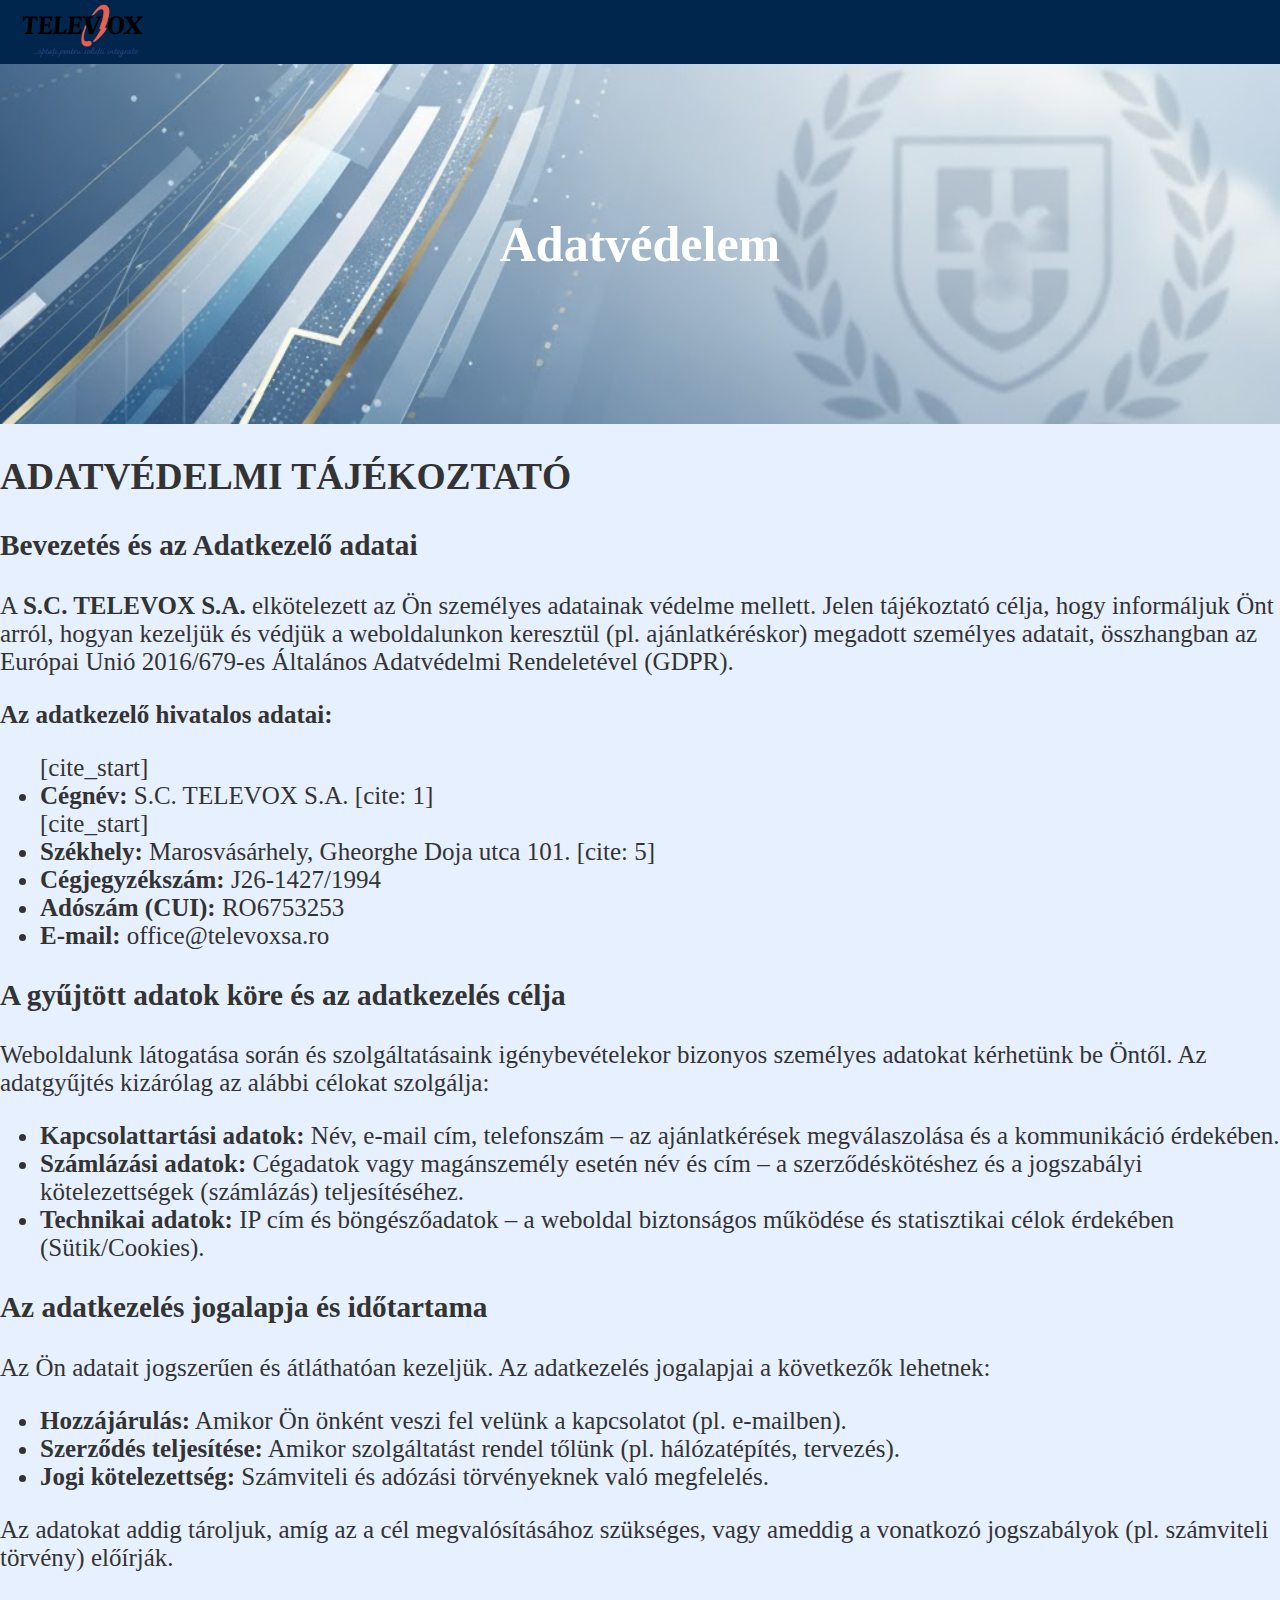
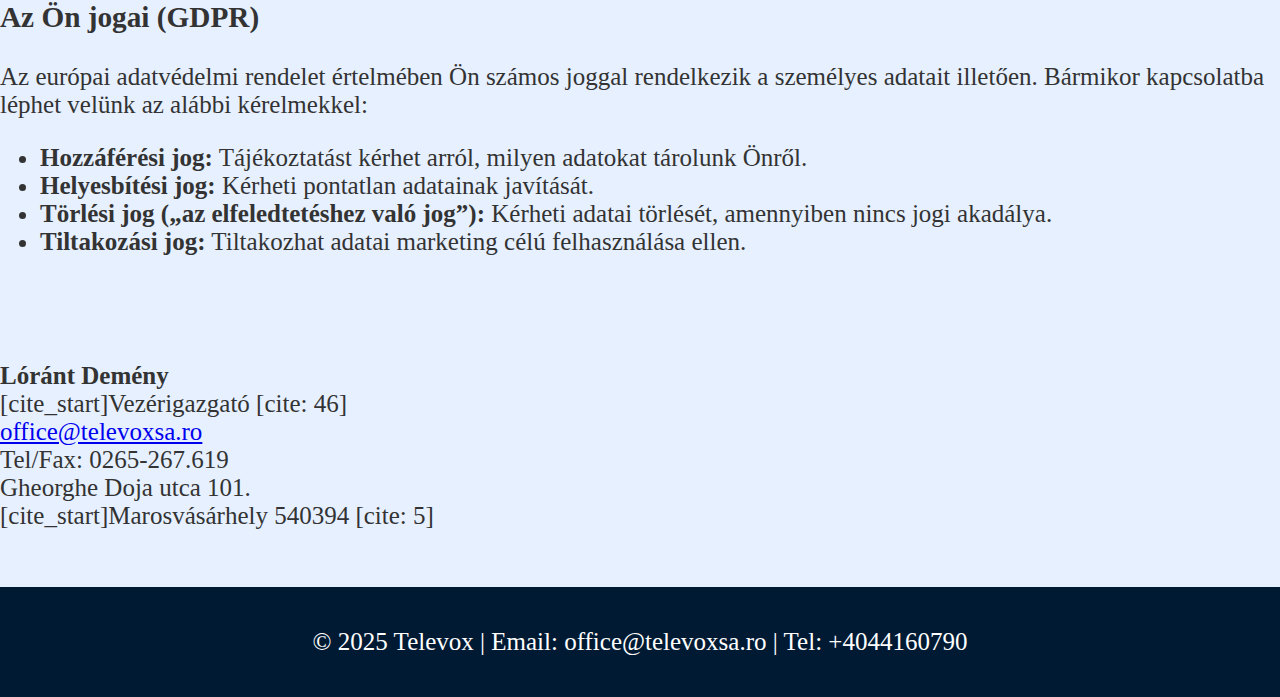
<file: Adatvedelem.html>
<!DOCTYPE html>
<html lang="hu">
<head>
  <meta charset="UTF-8">
  <meta name="viewport" content="width=device-width, initial-scale=1.0">
  <title>Televox - Adatvédelem</title>
  <link rel="stylesheet" href="stylepd.css">
</head>
<body>
 <header>
    <a href="TeleVoxM.html" title="Kezdőlap">
        <img src="logo2.png" alt="Televox logo" class="logo">
    </a>
 </header>

 <section class="hero" aria-label="Hero">
    <div class="hero-content">
      <h1>Adatvédelem</h1>
    </div>
 </section>

 <section class="politica">
  <div class="politica-container">
  <div class="politica-text">
  <h2>ADATVÉDELMI TÁJÉKOZTATÓ</h2> <h3>Bevezetés és az Adatkezelő adatai</h3>
  <p>
    A <strong>S.C. TELEVOX S.A.</strong> elkötelezett az Ön személyes adatainak védelme mellett.
    Jelen tájékoztató célja, hogy informáljuk Önt arról, hogyan kezeljük és védjük a weboldalunkon
    keresztül (pl. ajánlatkéréskor) megadott személyes adatait, összhangban az Európai Unió
    2016/679-es Általános Adatvédelmi Rendeletével (GDPR).
  </p>

  <p><strong>Az adatkezelő hivatalos adatai:</strong></p>

  <ul>
    [cite_start]<li><strong>Cégnév:</strong> S.C. TELEVOX S.A. [cite: 1]</li>
    [cite_start]<li><strong>Székhely:</strong> Marosvásárhely, Gheorghe Doja utca 101. [cite: 5]</li>
    <li><strong>Cégjegyzékszám:</strong> J26-1427/1994</li>
    <li><strong>Adószám (CUI):</strong> RO6753253</li>
    <li><strong>E-mail:</strong> office@televoxsa.ro</li>
  </ul>

  <h3>A gyűjtött adatok köre és az adatkezelés célja</h3>

  <p>
    Weboldalunk látogatása során és szolgáltatásaink igénybevételekor bizonyos személyes
    adatokat kérhetünk be Öntől. Az adatgyűjtés kizárólag az alábbi célokat szolgálja:
  </p>

  <ul>
    <li><strong>Kapcsolattartási adatok:</strong> Név, e-mail cím, telefonszám – az ajánlatkérések megválaszolása és a kommunikáció érdekében.</li>
    <li><strong>Számlázási adatok:</strong> Cégadatok vagy magánszemély esetén név és cím – a szerződéskötéshez és a jogszabályi kötelezettségek (számlázás) teljesítéséhez.</li>
    <li><strong>Technikai adatok:</strong> IP cím és böngészőadatok – a weboldal biztonságos működése és statisztikai célok érdekében (Sütik/Cookies).</li>
  </ul>

  <h3>Az adatkezelés jogalapja és időtartama</h3>

  <p>
    Az Ön adatait jogszerűen és átláthatóan kezeljük. Az adatkezelés jogalapjai a következők lehetnek:
  </p>

  <ul>
    <li><strong>Hozzájárulás:</strong> Amikor Ön önként veszi fel velünk a kapcsolatot (pl. e-mailben).</li>
    <li><strong>Szerződés teljesítése:</strong> Amikor szolgáltatást rendel tőlünk (pl. hálózatépítés, tervezés).</li>
    <li><strong>Jogi kötelezettség:</strong> Számviteli és adózási törvényeknek való megfelelés.</li>
  </ul>

  <p>
    Az adatokat addig tároljuk, amíg az a cél megvalósításához szükséges, vagy ameddig a
    vonatkozó jogszabályok (pl. számviteli törvény) előírják.
  </p>

  <h3>Az Ön jogai (GDPR)</h3>

  <p>
    Az európai adatvédelmi rendelet értelmében Ön számos joggal rendelkezik a személyes adatait illetően.
    Bármikor kapcsolatba léphet velünk az alábbi kérelmekkel:
  </p>

  <ul>
    <li><strong>Hozzáférési jog:</strong> Tájékoztatást kérhet arról, milyen adatokat tárolunk Önről.</li>
    <li><strong>Helyesbítési jog:</strong> Kérheti pontatlan adatainak javítását.</li>
    <li><strong>Törlési jog („az elfeledtetéshez való jog”):</strong> Kérheti adatai törlését, amennyiben nincs jogi akadálya.</li>
    <li><strong>Tiltakozási jog:</strong> Tiltakozhat adatai marketing célú felhasználása ellen.</li>
  </ul>

  <br><br>

  <p><strong>Lóránt Demény</strong><br>
    [cite_start]Vezérigazgató [cite: 46]<br>
    <a href="mailto:lorantd@televoxsa.ro">office@televoxsa.ro</a><br>
    Tel/Fax: 0265-267.619<br>
    Gheorghe Doja utca 101.<br>
    [cite_start]Marosvásárhely 540394 [cite: 5]
  </p>
    </div>
  

    </div>
</section>

  <footer>
    <p>© 2025 Televox | Email: office@televoxsa.ro | Tel: +4044160790</p>
  </footer>
</body>
</html>
</file>
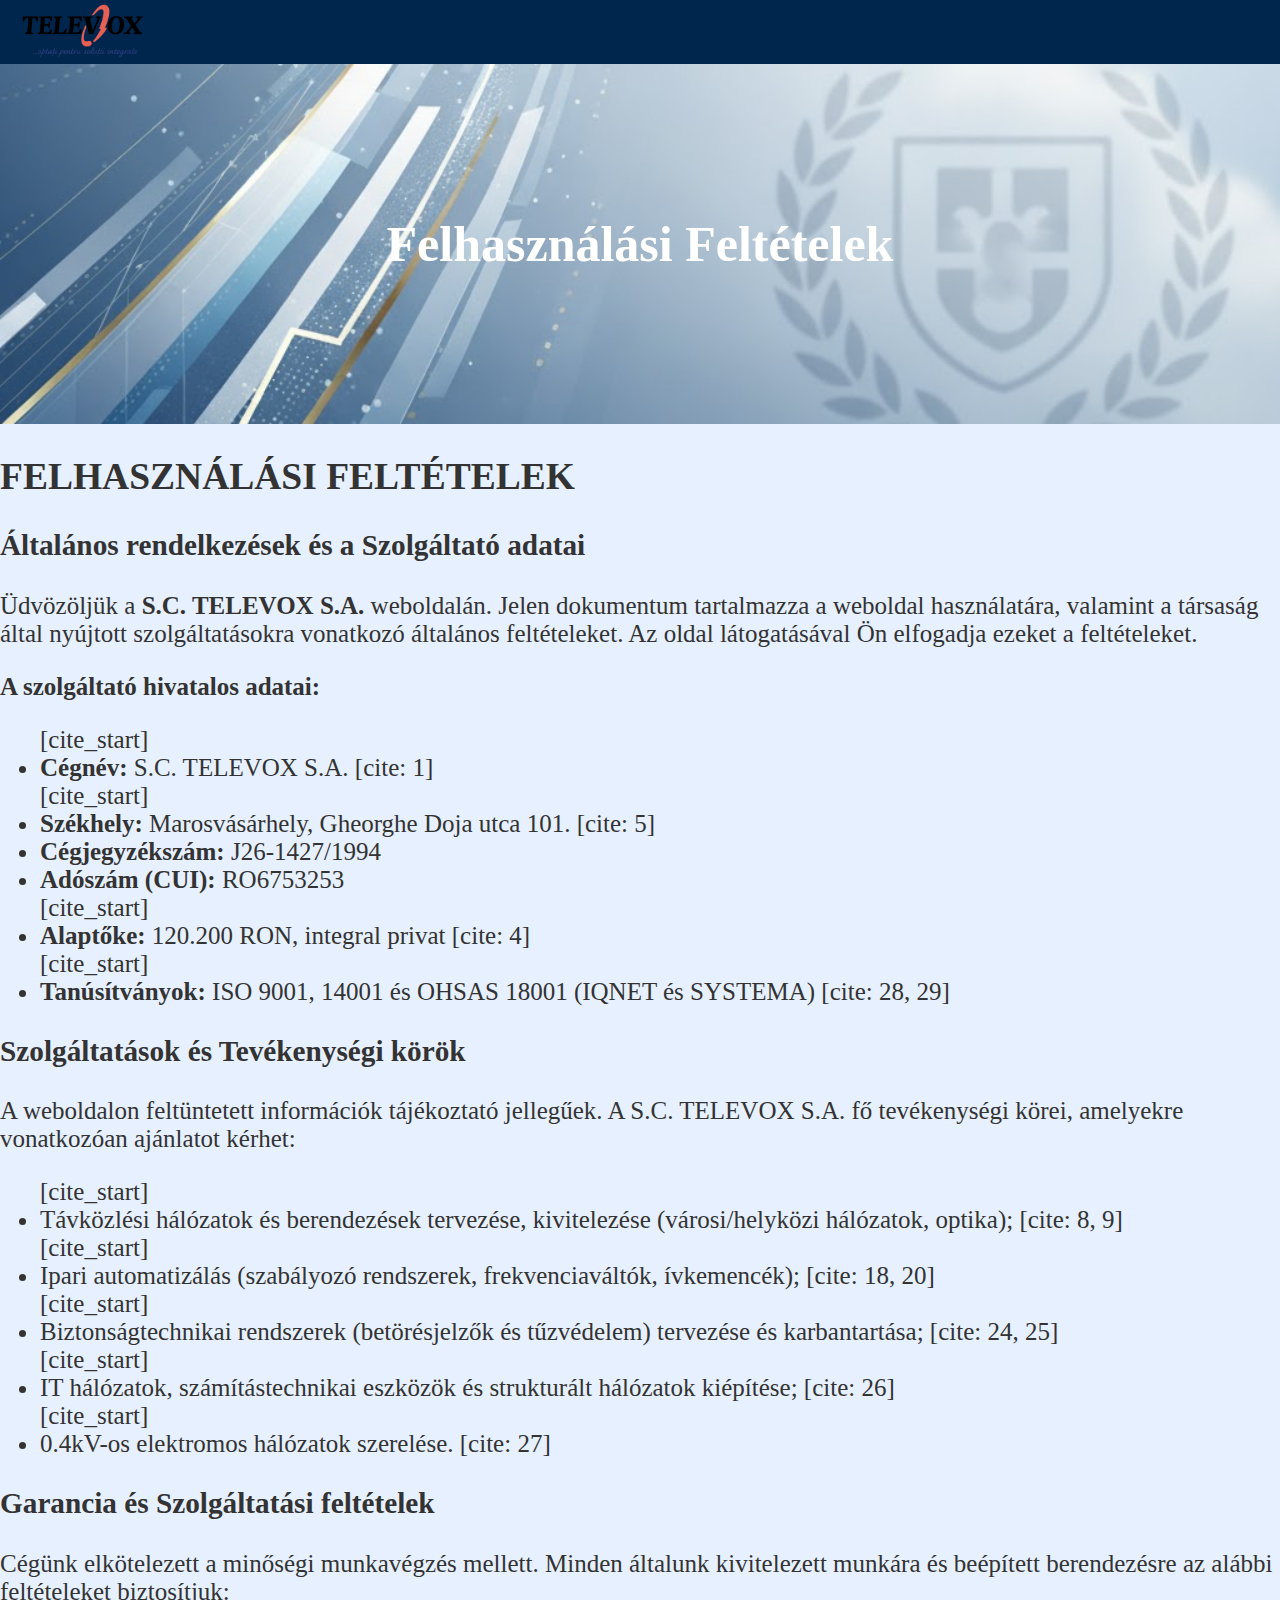
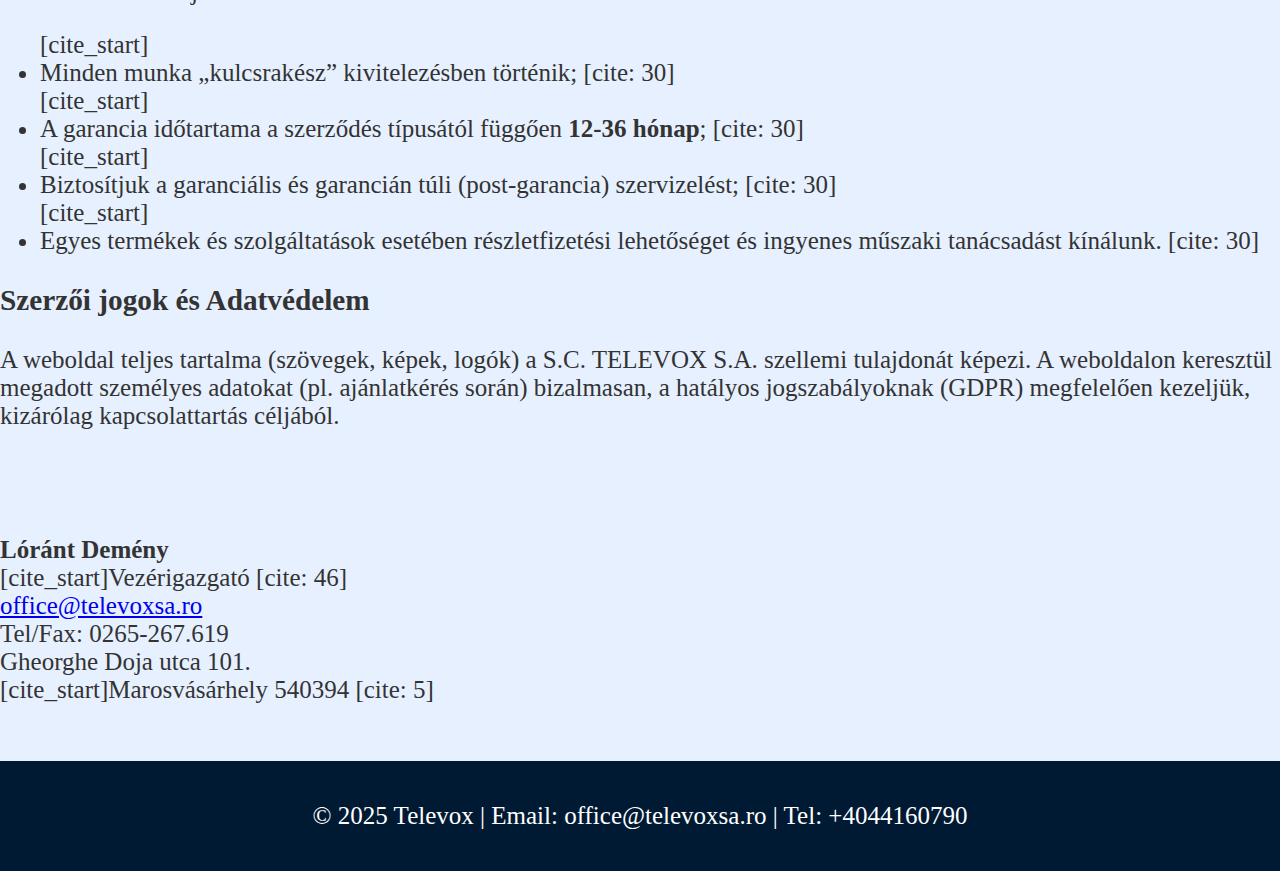
<file: Felhasznalasifeltetelek.html>
<!DOCTYPE html>
<html lang="hu">
<head>
  <meta charset="UTF-8">
  <meta name="viewport" content="width=device-width, initial-scale=1.0">
  <title>Televox</title>
  <link rel="stylesheet" href="stylepd.css">
</head>
<body>
 <header>
    <a href="TeleVoxM.html" title="Kezdőlap">
        <img src="logo2.png" alt="Televox logo" class="logo">
    </a>
 </header>

 <section class="hero" aria-label="Hero">
    <div class="hero-content">
      <h1>Felhasználási Feltételek</h1>
    </div>
 </section>

 <section class="politica">
  <div class="politica-container">
  <div class="politica-text">
  <h2>FELHASZNÁLÁSI FELTÉTELEK</h2> <h3>Általános rendelkezések és a Szolgáltató adatai</h3>
<p>
    Üdvözöljük a <strong>S.C. TELEVOX S.A.</strong> weboldalán. Jelen dokumentum tartalmazza
    a weboldal használatára, valamint a társaság által nyújtott szolgáltatásokra vonatkozó
    általános feltételeket. Az oldal látogatásával Ön elfogadja ezeket a feltételeket.
  </p>

  <p><strong>A szolgáltató hivatalos adatai:</strong></p>

  <ul>
    [cite_start]<li><strong>Cégnév:</strong> S.C. TELEVOX S.A. [cite: 1]</li>
    [cite_start]<li><strong>Székhely:</strong> Marosvásárhely, Gheorghe Doja utca 101. [cite: 5]</li>
    <li><strong>Cégjegyzékszám:</strong> J26-1427/1994</li>
    <li><strong>Adószám (CUI):</strong> RO6753253</li>
    [cite_start]<li><strong>Alaptőke:</strong> 120.200 RON, integral privat [cite: 4]</li>
    [cite_start]<li><strong>Tanúsítványok:</strong> ISO 9001, 14001 és OHSAS 18001 (IQNET és SYSTEMA) [cite: 28, 29]</li>
  </ul>

  <h3>Szolgáltatások és Tevékenységi körök</h3>

  <p>
    A weboldalon feltüntetett információk tájékoztató jellegűek. A S.C. TELEVOX S.A.
    fő tevékenységi körei, amelyekre vonatkozóan ajánlatot kérhet:
  </p>

  <ul>
    [cite_start]<li>Távközlési hálózatok és berendezések tervezése, kivitelezése (városi/helyközi hálózatok, optika); [cite: 8, 9]</li>
    [cite_start]<li>Ipari automatizálás (szabályozó rendszerek, frekvenciaváltók, ívkemencék); [cite: 18, 20]</li>
    [cite_start]<li>Biztonságtechnikai rendszerek (betörésjelzők és tűzvédelem) tervezése és karbantartása; [cite: 24, 25]</li>
    [cite_start]<li>IT hálózatok, számítástechnikai eszközök és strukturált hálózatok kiépítése; [cite: 26]</li>
    [cite_start]<li>0.4kV-os elektromos hálózatok szerelése. [cite: 27]</li>
  </ul>

  <h3>Garancia és Szolgáltatási feltételek</h3>

  <p>
    Cégünk elkötelezett a minőségi munkavégzés mellett. Minden általunk kivitelezett munkára
    és beépített berendezésre az alábbi feltételeket biztosítjuk:
  </p>

  <ul>
    [cite_start]<li>Minden munka „kulcsrakész” kivitelezésben történik; [cite: 30]</li>
    [cite_start]<li>A garancia időtartama a szerződés típusától függően <strong>12-36 hónap</strong>; [cite: 30]</li>
    [cite_start]<li>Biztosítjuk a garanciális és garancián túli (post-garancia) szervizelést; [cite: 30]</li>
    [cite_start]<li>Egyes termékek és szolgáltatások esetében részletfizetési lehetőséget és ingyenes műszaki tanácsadást kínálunk. [cite: 30]</li>
  </ul>

  <h3>Szerzői jogok és Adatvédelem</h3>

  <p>
    A weboldal teljes tartalma (szövegek, képek, logók) a S.C. TELEVOX S.A. szellemi tulajdonát képezi.
    A weboldalon keresztül megadott személyes adatokat (pl. ajánlatkérés során) bizalmasan,
    a hatályos jogszabályoknak (GDPR) megfelelően kezeljük, kizárólag kapcsolattartás céljából.
  </p>

  <br><br>

  <p><strong>Lóránt Demény</strong><br>
    [cite_start]Vezérigazgató [cite: 46]<br>
    <a href="mailto:lorantd@televoxsa.ro">office@televoxsa.ro</a><br>
    Tel/Fax: 0265-267.619<br>
    Gheorghe Doja utca 101.<br>
    [cite_start]Marosvásárhely 540394 [cite: 5]
  </p>
    </div>
  

    </div>
</section>

  <footer>
    <p>© 2025 Televox | Email: office@televoxsa.ro | Tel: +4044160790</p>
  </footer>
</body>
</html>
</file>
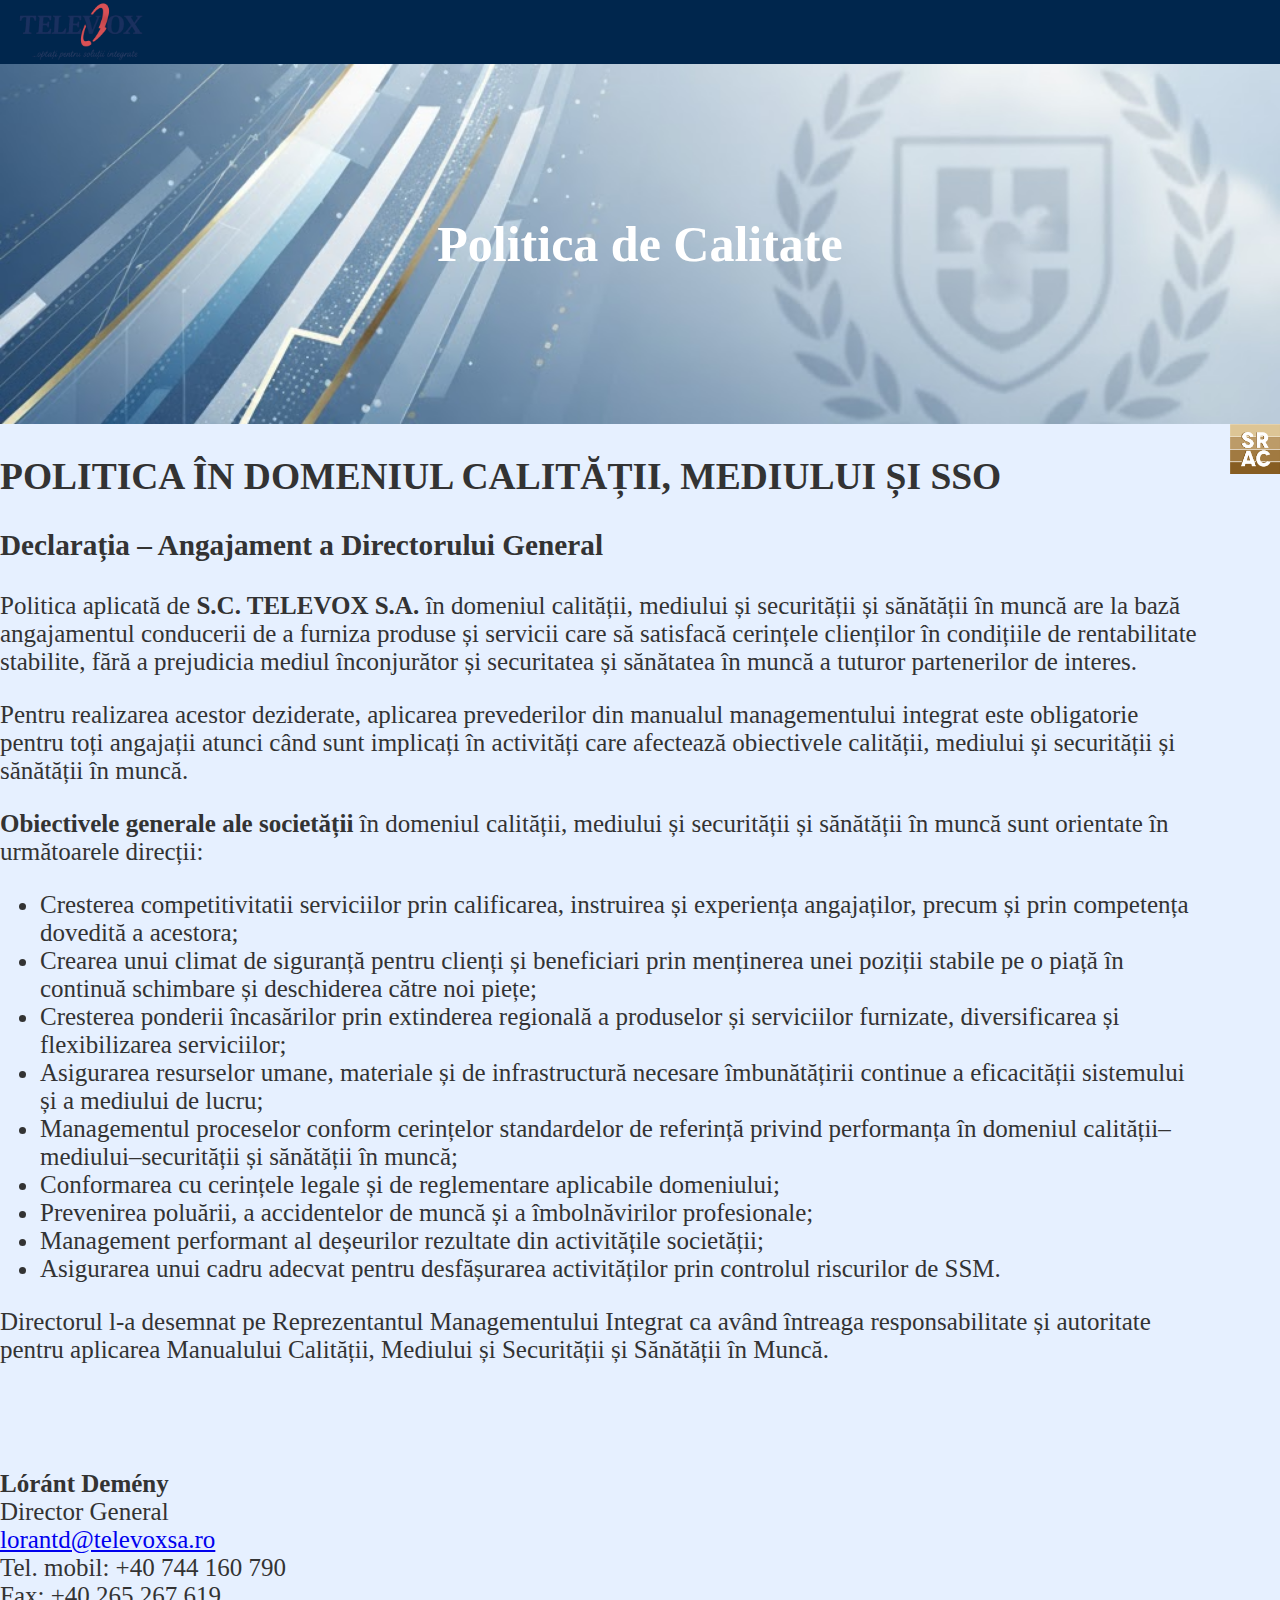
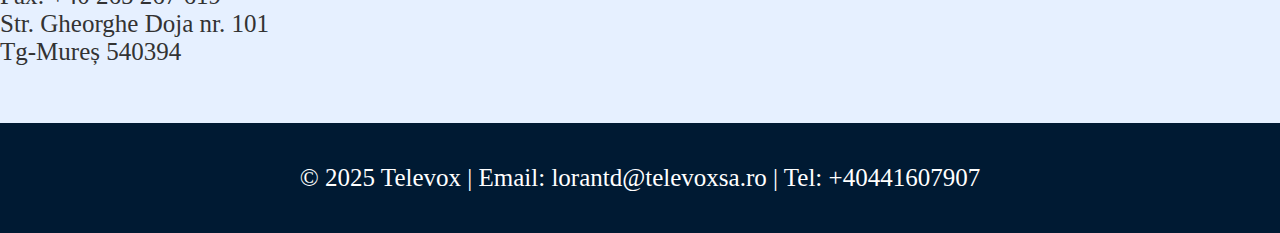
<file: PD.html>
<!DOCTYPE html>
<html lang="en">
<head>
  <meta charset="UTF-8">
  <meta name="viewport" content="width=device-width, initial-scale=1.0">
  <title>Televox</title>
    <link rel="stylesheet" href="stylepd.css">

</head>
<body>
 <header>
    <a href="index.html" title="Home">
    <img src="logo.png" alt="Televox logo" class="logo">
</a>
  </header>
  <section class="hero" aria-label="Hero">
    <div class="hero-content">
      <h1>Politica de Calitate</h1>
    </div>
  </section>
  <section class="politica">
  <div class="politica-container">
  <div class="politica-text">
    <h2>POLITICA ÎN DOMENIUL CALITĂȚII, MEDIULUI ȘI SSO</h2>
    <h3>Declarația – Angajament a Directorului General</h3>

    <p>
      Politica aplicată de <strong>S.C. TELEVOX S.A.</strong> în domeniul calității,
      mediului și securității și sănătății în muncă are la bază angajamentul conducerii 
      de a furniza produse și servicii care să satisfacă cerințele clienților în condițiile 
      de rentabilitate stabilite, fără a prejudicia mediul înconjurător și securitatea 
      și sănătatea în muncă a tuturor partenerilor de interes.
    </p>

    <p>
      Pentru realizarea acestor deziderate, aplicarea prevederilor din manualul 
      managementului integrat este obligatorie pentru toți angajații atunci când sunt implicați 
      în activități care afectează obiectivele calității, mediului și securității și sănătății 
      în muncă.
    </p>

    <p><strong>Obiectivele generale ale societății</strong> în domeniul calității, 
    mediului și securității și sănătății în muncă sunt orientate în următoarele direcții:</p>

    <ul>
      <li>Cresterea competitivitatii serviciilor prin calificarea, instruirea și experiența angajaților, precum și prin competența dovedită a acestora;</li>
      <li>Crearea unui climat de siguranță pentru clienți și beneficiari prin menținerea unei poziții stabile pe o piață în continuă schimbare și deschiderea către noi piețe;</li>
      <li>Cresterea ponderii încasărilor prin extinderea regională a produselor și serviciilor furnizate, diversificarea și flexibilizarea serviciilor;</li>
      <li>Asigurarea resurselor umane, materiale și de infrastructură necesare îmbunătățirii continue a eficacității sistemului și a mediului de lucru;</li>
      <li>Managementul proceselor conform cerințelor standardelor de referință privind performanța în domeniul calității–mediului–securității și sănătății în muncă;</li>
      <li>Conformarea cu cerințele legale și de reglementare aplicabile domeniului;</li>
      <li>Prevenirea poluării, a accidentelor de muncă și a îmbolnăvirilor profesionale;</li>
      <li>Management performant al deșeurilor rezultate din activitățile societății;</li>
      <li>Asigurarea unui cadru adecvat pentru desfășurarea activităților prin controlul riscurilor de SSM.</li>
    </ul>

    <p>
      Directorul l-a desemnat pe Reprezentantul Managementului Integrat ca având 
      întreaga responsabilitate și autoritate pentru aplicarea Manualului Calității, 
      Mediului și Securității și Sănătății în Muncă.
    </p>

    <br><br>

    <p><strong>Lóránt Demény</strong><br>
      Director General<br>
      <a href="mailto:lorantd@televoxsa.ro">lorantd@televoxsa.ro</a><br>
      Tel. mobil: +40 744 160 790<br>
      Fax: +40 265 267 619<br>
      Str. Gheorghe Doja nr. 101<br>
      Tg-Mureș 540394
    </p>
	</div>
  
  <div class="politica-img">
	<img style="width:50px; height:auto;" src="srac.png">
	</div>
	</div>
</section>
<footer>
    <p>© 2025 Televox | Email: lorantd@televoxsa.ro | Tel: +40441607907</p>
  </footer>

</body>
</html>
</file>
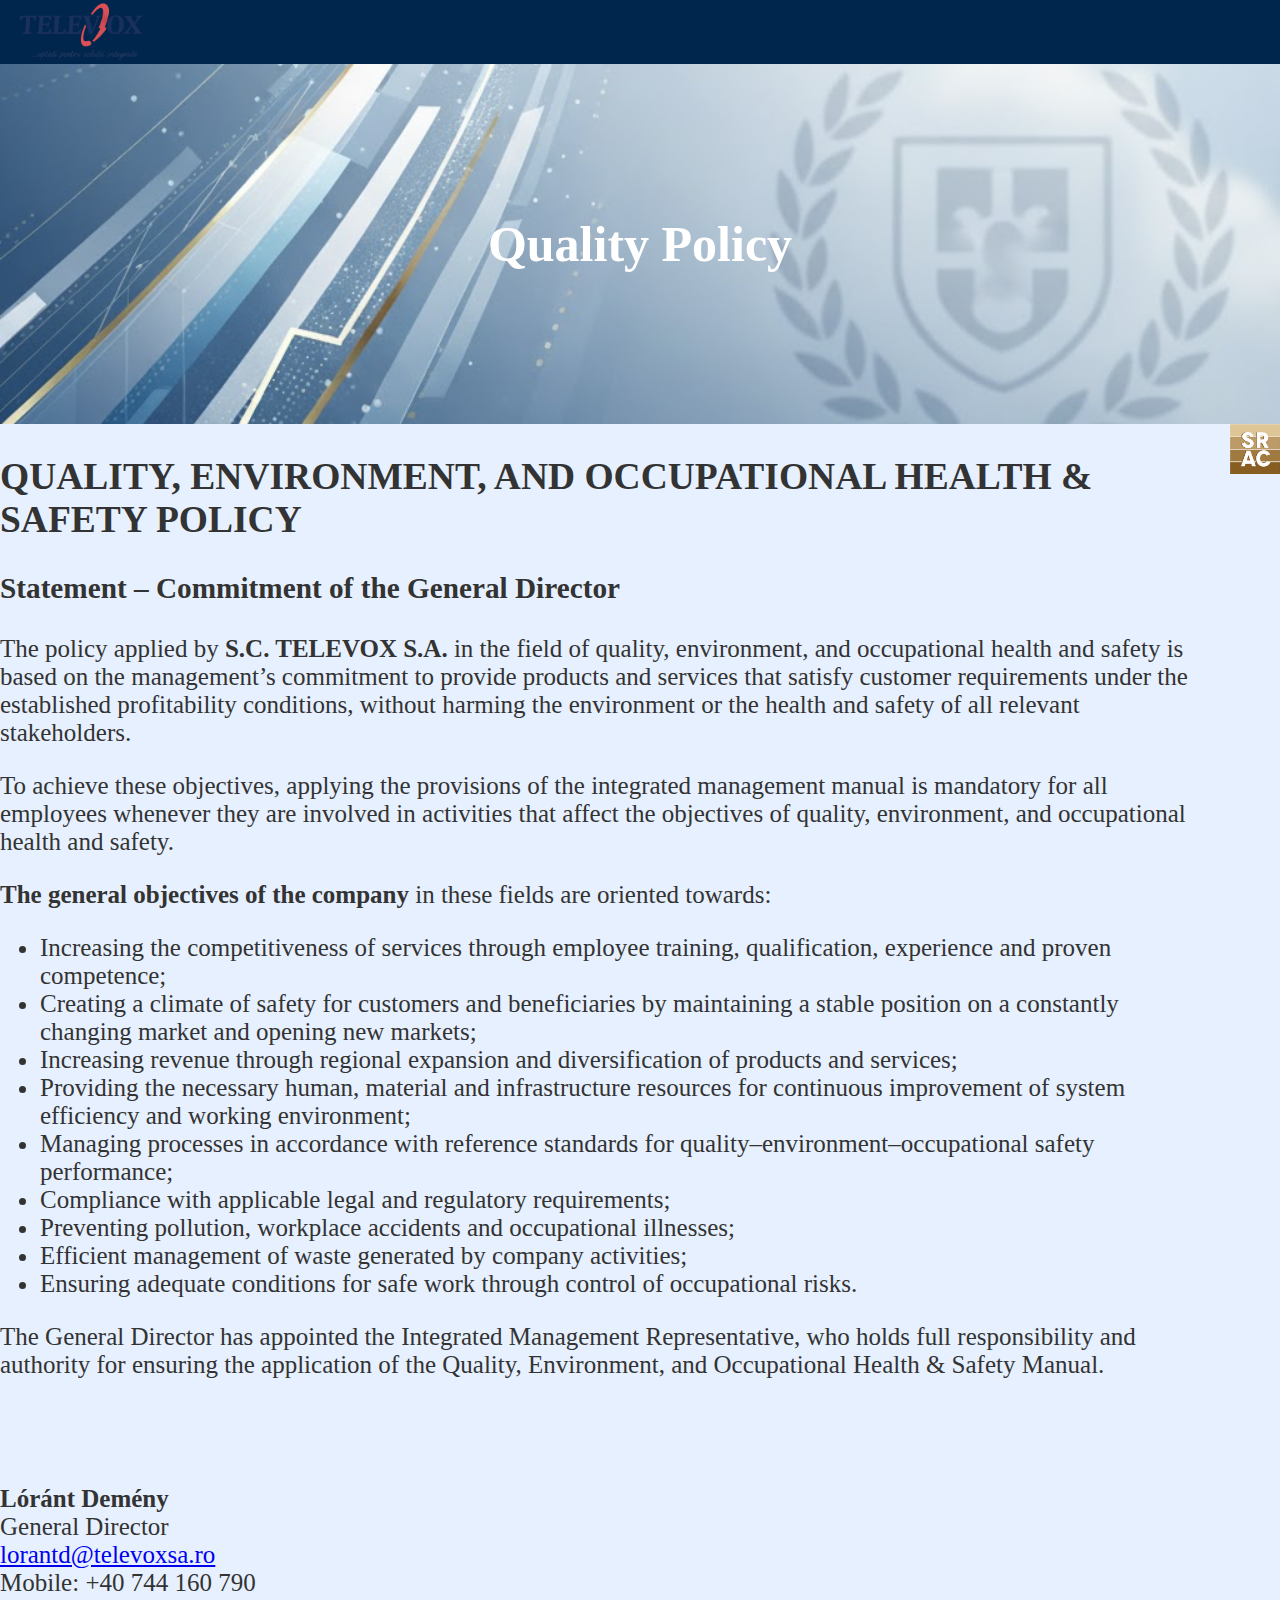
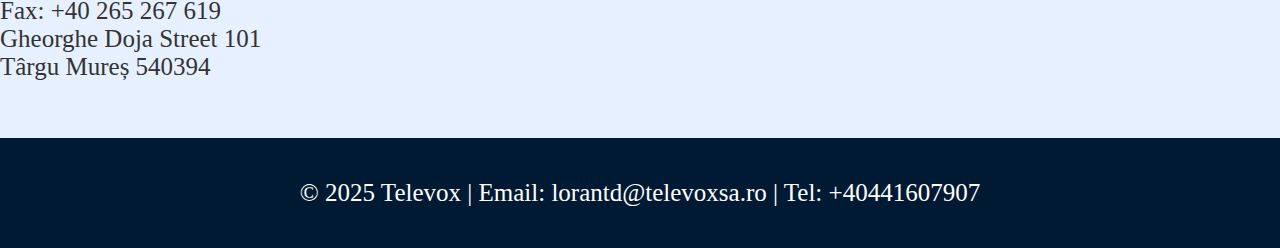
<file: PDE.html>
<!DOCTYPE html>
<html lang="en">
<head>
  <meta charset="UTF-8">
  <meta name="viewport" content="width=device-width, initial-scale=1.0">
  <title>Televox</title>
  <link rel="stylesheet" href="stylepd.css">
</head>
<body>
 <header>
    <a href="TeleVoxE.html" title="Home">
        <img src="logo.png" alt="Televox logo" class="logo">
    </a>
  </header>

  <section class="hero" aria-label="Hero">
    <div class="hero-content">
      <h1>Quality Policy</h1>
    </div>
  </section>

  <section class="politica">
  <div class="politica-container">
  <div class="politica-text">
      <h2>QUALITY, ENVIRONMENT, AND OCCUPATIONAL HEALTH & SAFETY POLICY</h2>
      <h3>Statement – Commitment of the General Director</h3>

      <p>
        The policy applied by <strong>S.C. TELEVOX S.A.</strong> in the field of quality,
        environment, and occupational health and safety is based on the management’s
        commitment to provide products and services that satisfy customer requirements
        under the established profitability conditions, without harming the environment
        or the health and safety of all relevant stakeholders.
      </p>

      <p>
        To achieve these objectives, applying the provisions of the integrated management
        manual is mandatory for all employees whenever they are involved in activities
        that affect the objectives of quality, environment, and occupational health and safety.
      </p>

      <p><strong>The general objectives of the company</strong> in these fields are oriented towards:</p>

      <ul>
        <li>Increasing the competitiveness of services through employee training, qualification, experience and proven competence;</li>
        <li>Creating a climate of safety for customers and beneficiaries by maintaining a stable position on a constantly changing market and opening new markets;</li>
        <li>Increasing revenue through regional expansion and diversification of products and services;</li>
        <li>Providing the necessary human, material and infrastructure resources for continuous improvement of system efficiency and working environment;</li>
        <li>Managing processes in accordance with reference standards for quality–environment–occupational safety performance;</li>
        <li>Compliance with applicable legal and regulatory requirements;</li>
        <li>Preventing pollution, workplace accidents and occupational illnesses;</li>
        <li>Efficient management of waste generated by company activities;</li>
        <li>Ensuring adequate conditions for safe work through control of occupational risks.</li>
      </ul>

      <p>
        The General Director has appointed the Integrated Management Representative,
        who holds full responsibility and authority for ensuring the application of the
        Quality, Environment, and Occupational Health & Safety Manual.
      </p>

      <br><br>

      <p><strong>Lóránt Demény</strong><br>
        General Director<br>
        <a href="mailto:lorantd@televoxsa.ro">lorantd@televoxsa.ro</a><br>
        Mobile: +40 744 160 790<br>
        Fax: +40 265 267 619<br>
        Gheorghe Doja Street 101<br>
        Târgu Mureș 540394
      </p>
    </div>
  
  <div class="politica-img">
	<img style="width:50px; height:auto;" src="srac.png">
	</div>
	</div>
</section>

  <footer>
    <p>© 2025 Televox | Email: lorantd@televoxsa.ro | Tel: +40441607907</p>
  </footer>
</body>
</html>
</file>
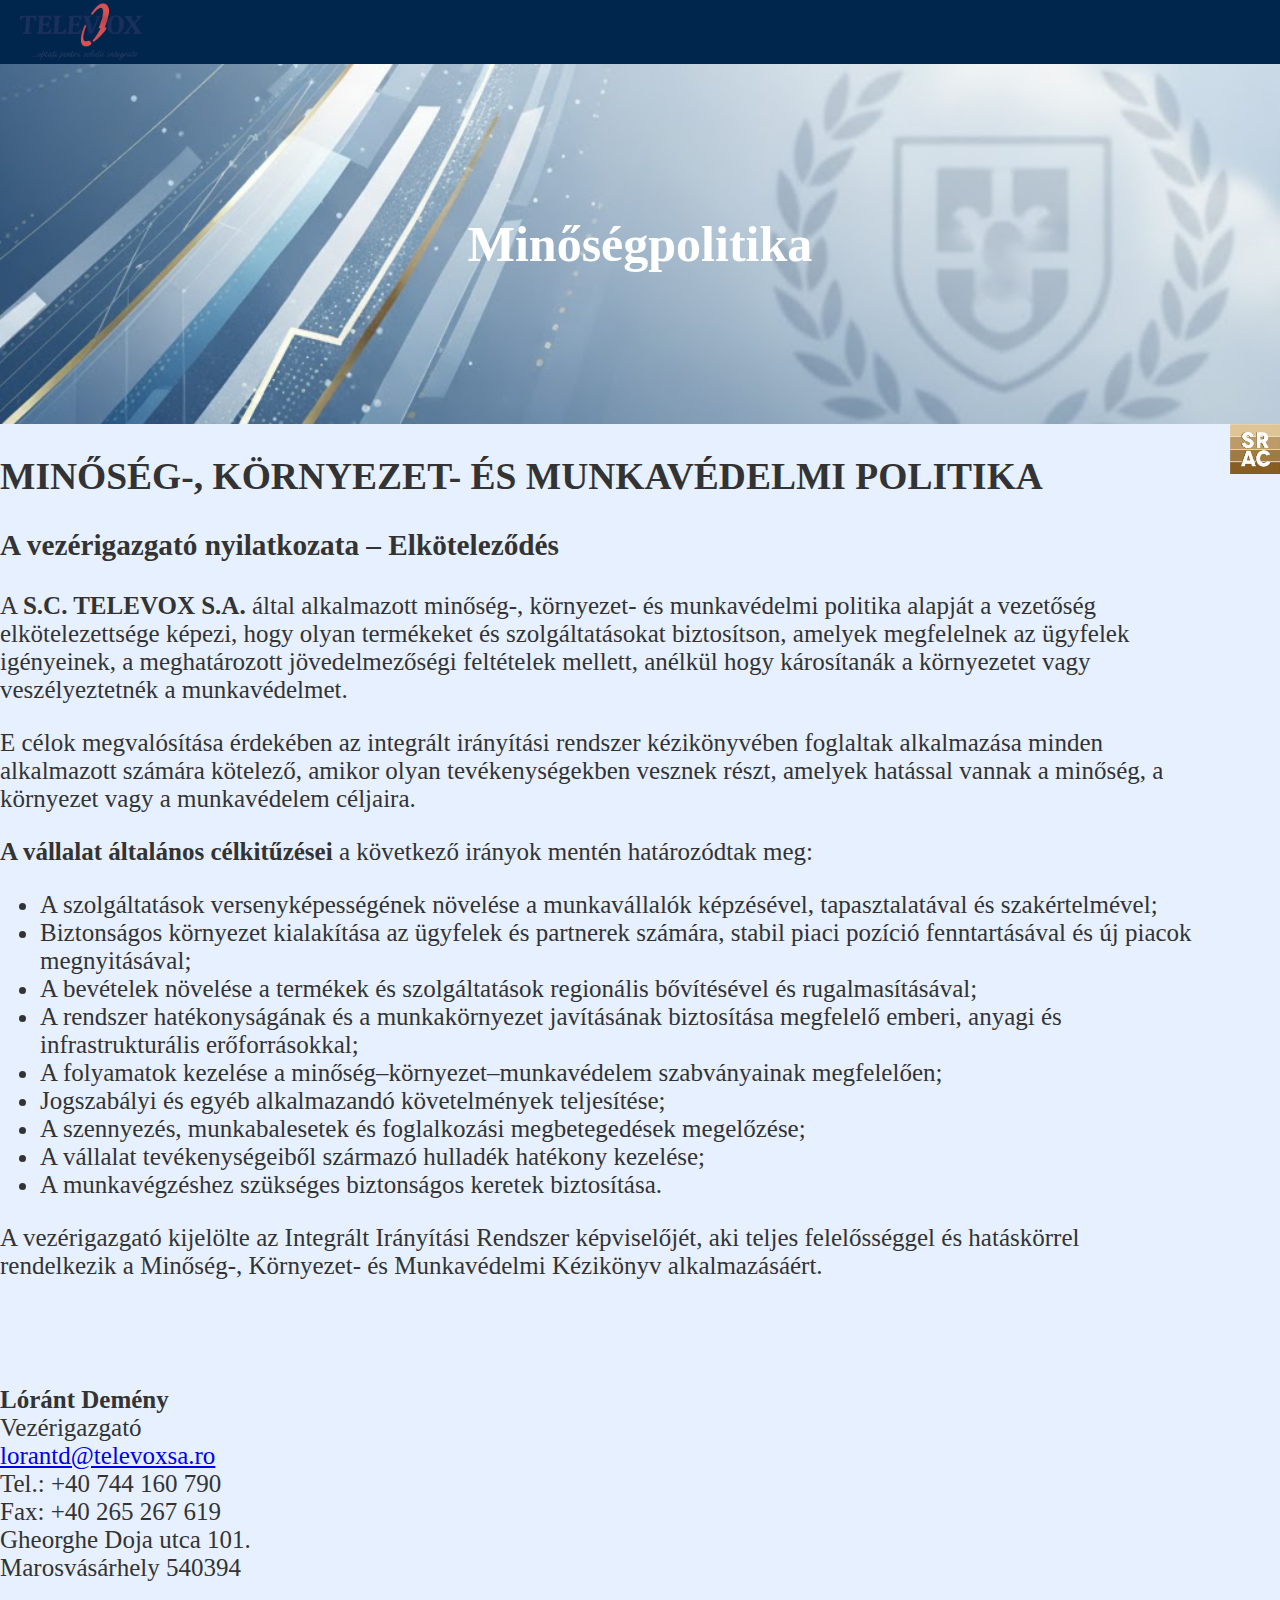
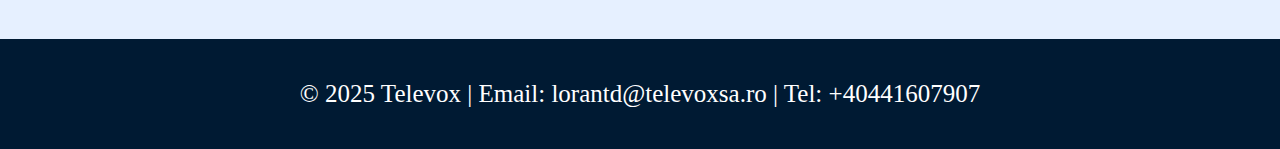
<file: PDM.html>
<!DOCTYPE html>
<html lang="hu">
<head>
  <meta charset="UTF-8">
  <meta name="viewport" content="width=device-width, initial-scale=1.0">
  <title>Televox</title>
  <link rel="stylesheet" href="stylepd.css">
</head>
<body>
 <header>
    <a href="TeleVoxM.html" title="Home">
        <img src="logo.png" alt="Televox logo" class="logo">
    </a>
  </header>

  <section class="hero" aria-label="Hero">
    <div class="hero-content">
      <h1>Minőségpolitika</h1>
    </div>
  </section>

  <section class="politica">
  <div class="politica-container">
  <div class="politica-text">
      <h2>MINŐSÉG-, KÖRNYEZET- ÉS MUNKAVÉDELMI POLITIKA</h2>
      <h3>A vezérigazgató nyilatkozata – Elköteleződés</h3>

      <p>
        A <strong>S.C. TELEVOX S.A.</strong> által alkalmazott minőség-, környezet- és
        munkavédelmi politika alapját a vezetőség elkötelezettsége képezi, hogy olyan
        termékeket és szolgáltatásokat biztosítson, amelyek megfelelnek az ügyfelek
        igényeinek, a meghatározott jövedelmezőségi feltételek mellett, anélkül hogy
        károsítanák a környezetet vagy veszélyeztetnék a munkavédelmet.
      </p>

      <p>
        E célok megvalósítása érdekében az integrált irányítási rendszer kézikönyvében
        foglaltak alkalmazása minden alkalmazott számára kötelező, amikor olyan
        tevékenységekben vesznek részt, amelyek hatással vannak a minőség, a környezet
        vagy a munkavédelem céljaira.
      </p>

      <p><strong>A vállalat általános célkitűzései</strong> a következő irányok mentén határozódtak meg:</p>

      <ul>
        <li>A szolgáltatások versenyképességének növelése a munkavállalók képzésével, tapasztalatával és szakértelmével;</li>
        <li>Biztonságos környezet kialakítása az ügyfelek és partnerek számára, stabil piaci pozíció fenntartásával és új piacok megnyitásával;</li>
        <li>A bevételek növelése a termékek és szolgáltatások regionális bővítésével és rugalmasításával;</li>
        <li>A rendszer hatékonyságának és a munkakörnyezet javításának biztosítása megfelelő emberi, anyagi és infrastrukturális erőforrásokkal;</li>
        <li>A folyamatok kezelése a minőség–környezet–munkavédelem szabványainak megfelelően;</li>
        <li>Jogszabályi és egyéb alkalmazandó követelmények teljesítése;</li>
        <li>A szennyezés, munkabalesetek és foglalkozási megbetegedések megelőzése;</li>
        <li>A vállalat tevékenységeiből származó hulladék hatékony kezelése;</li>
        <li>A munkavégzéshez szükséges biztonságos keretek biztosítása.</li>
      </ul>

      <p>
        A vezérigazgató kijelölte az Integrált Irányítási Rendszer képviselőjét, aki teljes
        felelősséggel és hatáskörrel rendelkezik a Minőség-, Környezet- és Munkavédelmi
        Kézikönyv alkalmazásáért.
      </p>

      <br><br>

      <p><strong>Lóránt Demény</strong><br>
        Vezérigazgató<br>
        <a href="mailto:lorantd@televoxsa.ro">lorantd@televoxsa.ro</a><br>
        Tel.: +40 744 160 790<br>
        Fax: +40 265 267 619<br>
        Gheorghe Doja utca 101.<br>
        Marosvásárhely 540394
      </p>
    </div>
  
  <div class="politica-img">
	<img style="width:50px; height:auto;" src="srac.png">
	</div>
	</div>
</section>

  <footer>
    <p>© 2025 Televox | Email: lorantd@televoxsa.ro | Tel: +40441607907</p>
  </footer>
</body>
</html>
</file>
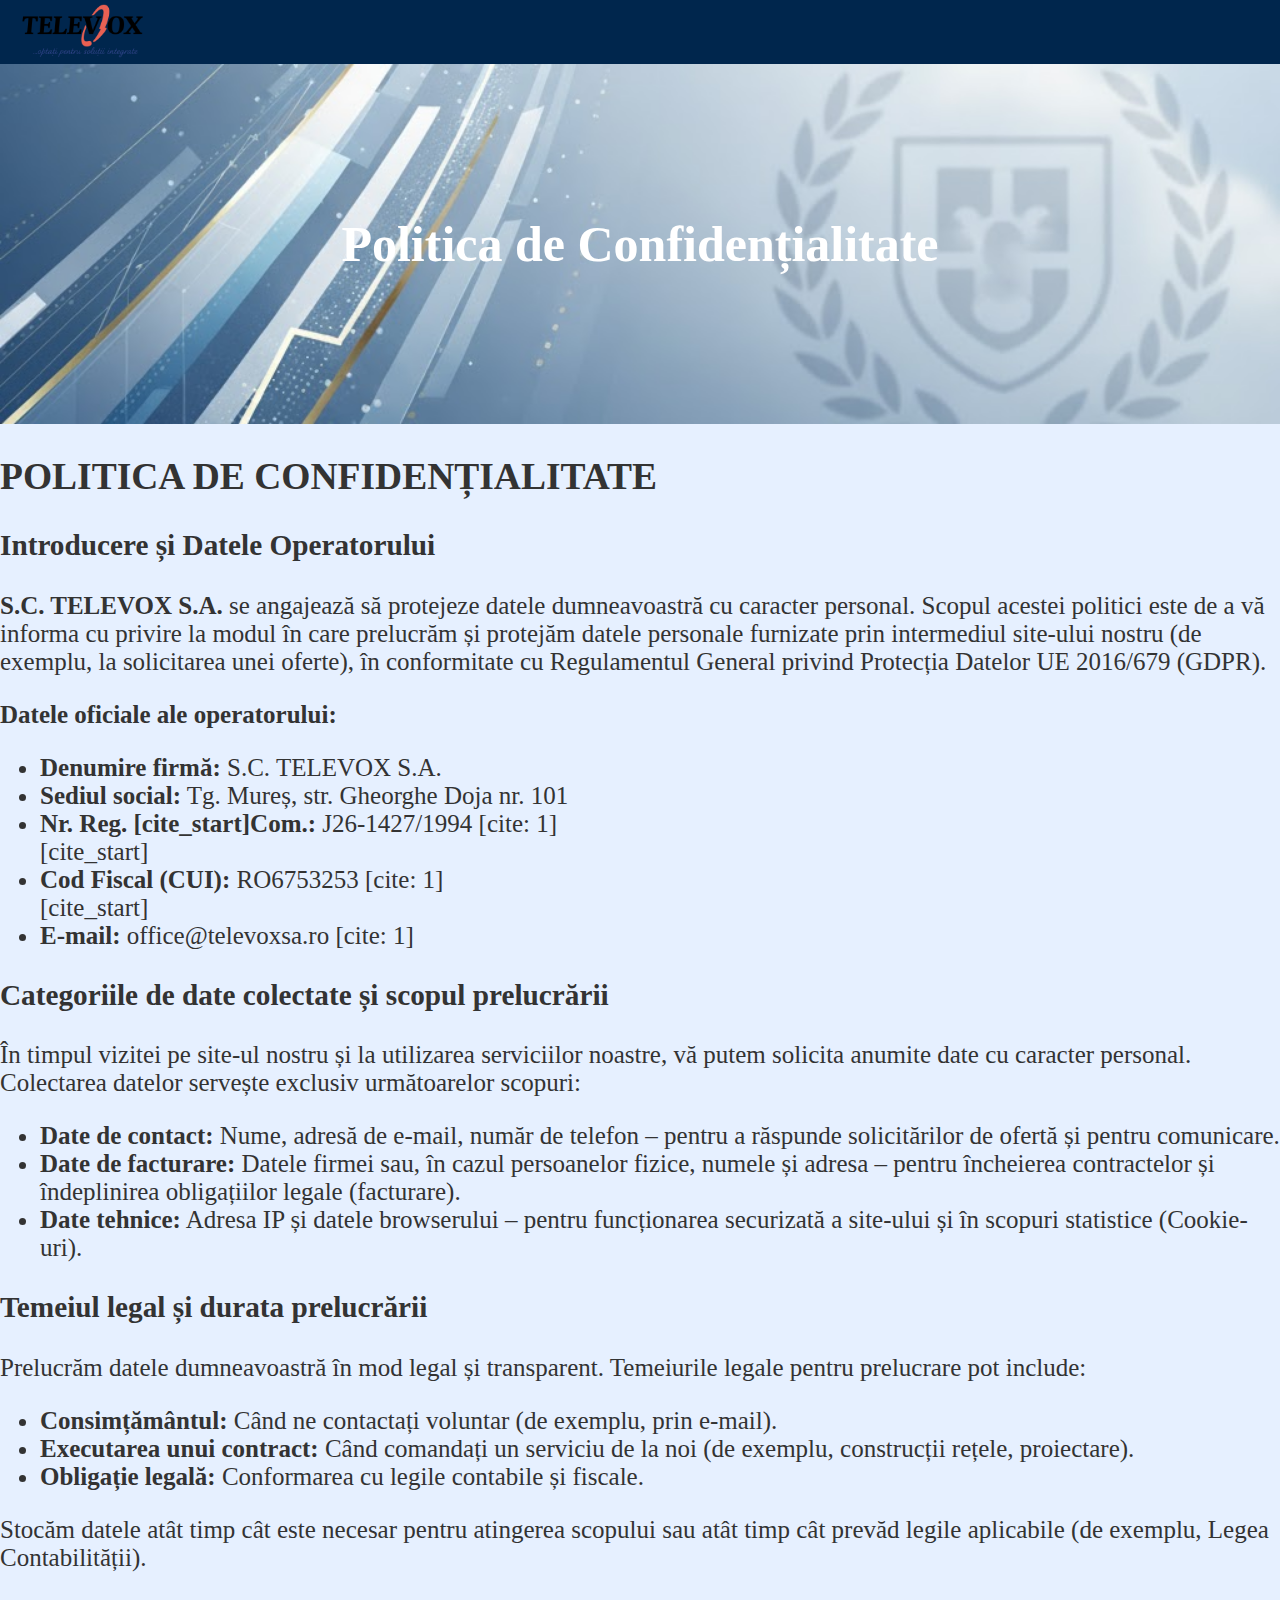
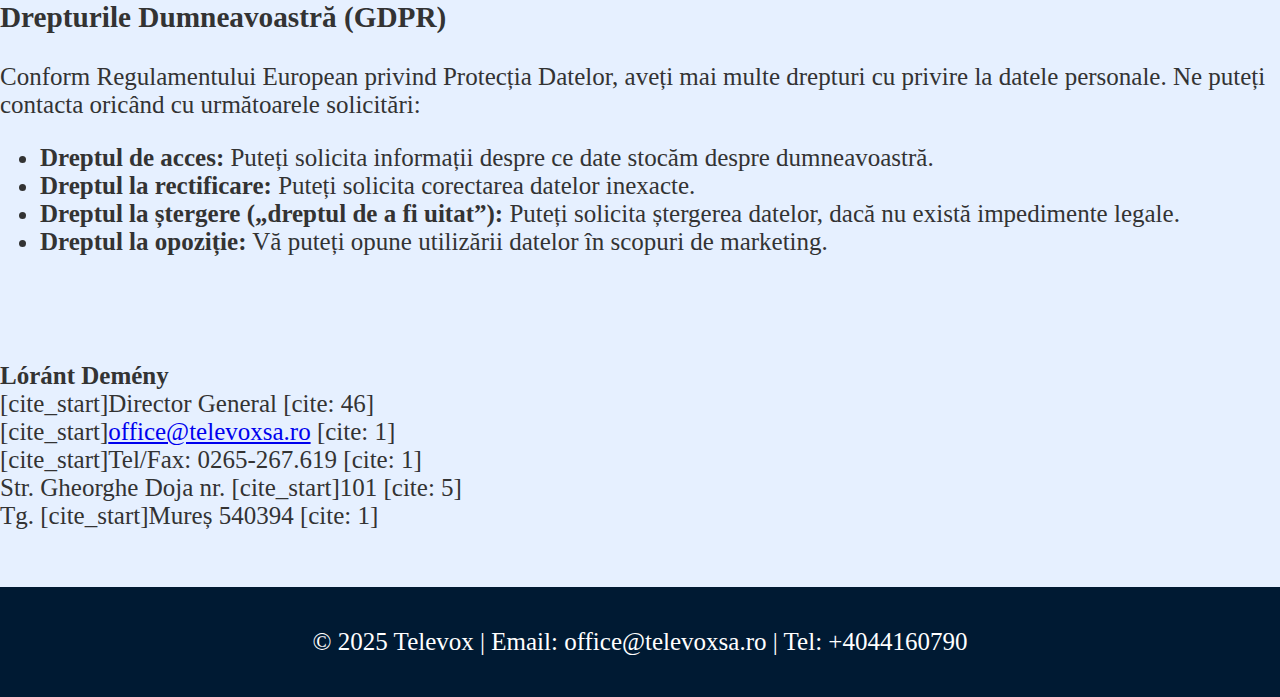
<file: Politicadeconfidentialitate.html>
<!DOCTYPE html>
<html lang="ro">
<head>
  <meta charset="UTF-8">
  <meta name="viewport" content="width=device-width, initial-scale=1.0">
  <title>Televox - Politica de Confidențialitate</title>
  <link rel="stylesheet" href="stylepd.css">
</head>
<body>
 <header>
    <a href="index.html" title="Acasă">
        <img src="logo2.png" alt="Logo Televox" class="logo">
    </a>
 </header>

 <section class="hero" aria-label="Hero">
    <div class="hero-content">
      <h1>Politica de Confidențialitate</h1>
    </div>
 </section>

 <section class="politica">
  <div class="politica-container">
  <div class="politica-text">
  <h2>POLITICA DE CONFIDENȚIALITATE</h2> <h3>Introducere și Datele Operatorului</h3>
  <p>
    <strong>S.C. TELEVOX S.A.</strong> se angajează să protejeze datele dumneavoastră cu caracter personal.
    Scopul acestei politici este de a vă informa cu privire la modul în care prelucrăm și protejăm datele
    personale furnizate prin intermediul site-ului nostru (de exemplu, la solicitarea unei oferte),
    în conformitate cu Regulamentul General privind Protecția Datelor UE 2016/679 (GDPR).
  </p>

  <p><strong>Datele oficiale ale operatorului:</strong></p>

  <ul>
    <li><strong>Denumire firmă:</strong> S.C. TELEVOX S.A.</li>
    <li><strong>Sediul social:</strong> Tg. Mureș, str. Gheorghe Doja nr. 101</li>
    <li><strong>Nr. Reg. [cite_start]Com.:</strong> J26-1427/1994 [cite: 1]</li>
    [cite_start]<li><strong>Cod Fiscal (CUI):</strong> RO6753253 [cite: 1]</li>
    [cite_start]<li><strong>E-mail:</strong> office@televoxsa.ro [cite: 1]</li>
  </ul>

  <h3>Categoriile de date colectate și scopul prelucrării</h3>

  <p>
    În timpul vizitei pe site-ul nostru și la utilizarea serviciilor noastre, vă putem solicita anumite
    date cu caracter personal. Colectarea datelor servește exclusiv următoarelor scopuri:
  </p>

  <ul>
    <li><strong>Date de contact:</strong> Nume, adresă de e-mail, număr de telefon – pentru a răspunde solicitărilor de ofertă și pentru comunicare.</li>
    <li><strong>Date de facturare:</strong> Datele firmei sau, în cazul persoanelor fizice, numele și adresa – pentru încheierea contractelor și îndeplinirea obligațiilor legale (facturare).</li>
    <li><strong>Date tehnice:</strong> Adresa IP și datele browserului – pentru funcționarea securizată a site-ului și în scopuri statistice (Cookie-uri).</li>
  </ul>

  <h3>Temeiul legal și durata prelucrării</h3>

  <p>
    Prelucrăm datele dumneavoastră în mod legal și transparent. Temeiurile legale pentru prelucrare pot include:
  </p>

  <ul>
    <li><strong>Consimțământul:</strong> Când ne contactați voluntar (de exemplu, prin e-mail).</li>
    <li><strong>Executarea unui contract:</strong> Când comandați un serviciu de la noi (de exemplu, construcții rețele, proiectare).</li>
    <li><strong>Obligație legală:</strong> Conformarea cu legile contabile și fiscale.</li>
  </ul>

  <p>
    Stocăm datele atât timp cât este necesar pentru atingerea scopului sau atât timp cât prevăd
    legile aplicabile (de exemplu, Legea Contabilității).
  </p>

  <h3>Drepturile Dumneavoastră (GDPR)</h3>

  <p>
    Conform Regulamentului European privind Protecția Datelor, aveți mai multe drepturi cu privire la datele personale.
    Ne puteți contacta oricând cu următoarele solicitări:
  </p>

  <ul>
    <li><strong>Dreptul de acces:</strong> Puteți solicita informații despre ce date stocăm despre dumneavoastră.</li>
    <li><strong>Dreptul la rectificare:</strong> Puteți solicita corectarea datelor inexacte.</li>
    <li><strong>Dreptul la ștergere („dreptul de a fi uitat”):</strong> Puteți solicita ștergerea datelor, dacă nu există impedimente legale.</li>
    <li><strong>Dreptul la opoziție:</strong> Vă puteți opune utilizării datelor în scopuri de marketing.</li>
  </ul>

  <br><br>

  <p><strong>Lóránt Demény</strong><br>
    [cite_start]Director General [cite: 46]<br>
    [cite_start]<a href="mailto:lorantd@televoxsa.ro">office@televoxsa.ro</a> [cite: 1]<br>
    [cite_start]Tel/Fax: 0265-267.619 [cite: 1]<br>
    Str. Gheorghe Doja nr. [cite_start]101 [cite: 5]<br>
    Tg. [cite_start]Mureș 540394 [cite: 1]
  </p>
    </div>
  

    </div>
</section>

  <footer>
    <p>© 2025 Televox | Email: office@televoxsa.ro | Tel: +4044160790</p>
  </footer>
</body>
</html>
</file>
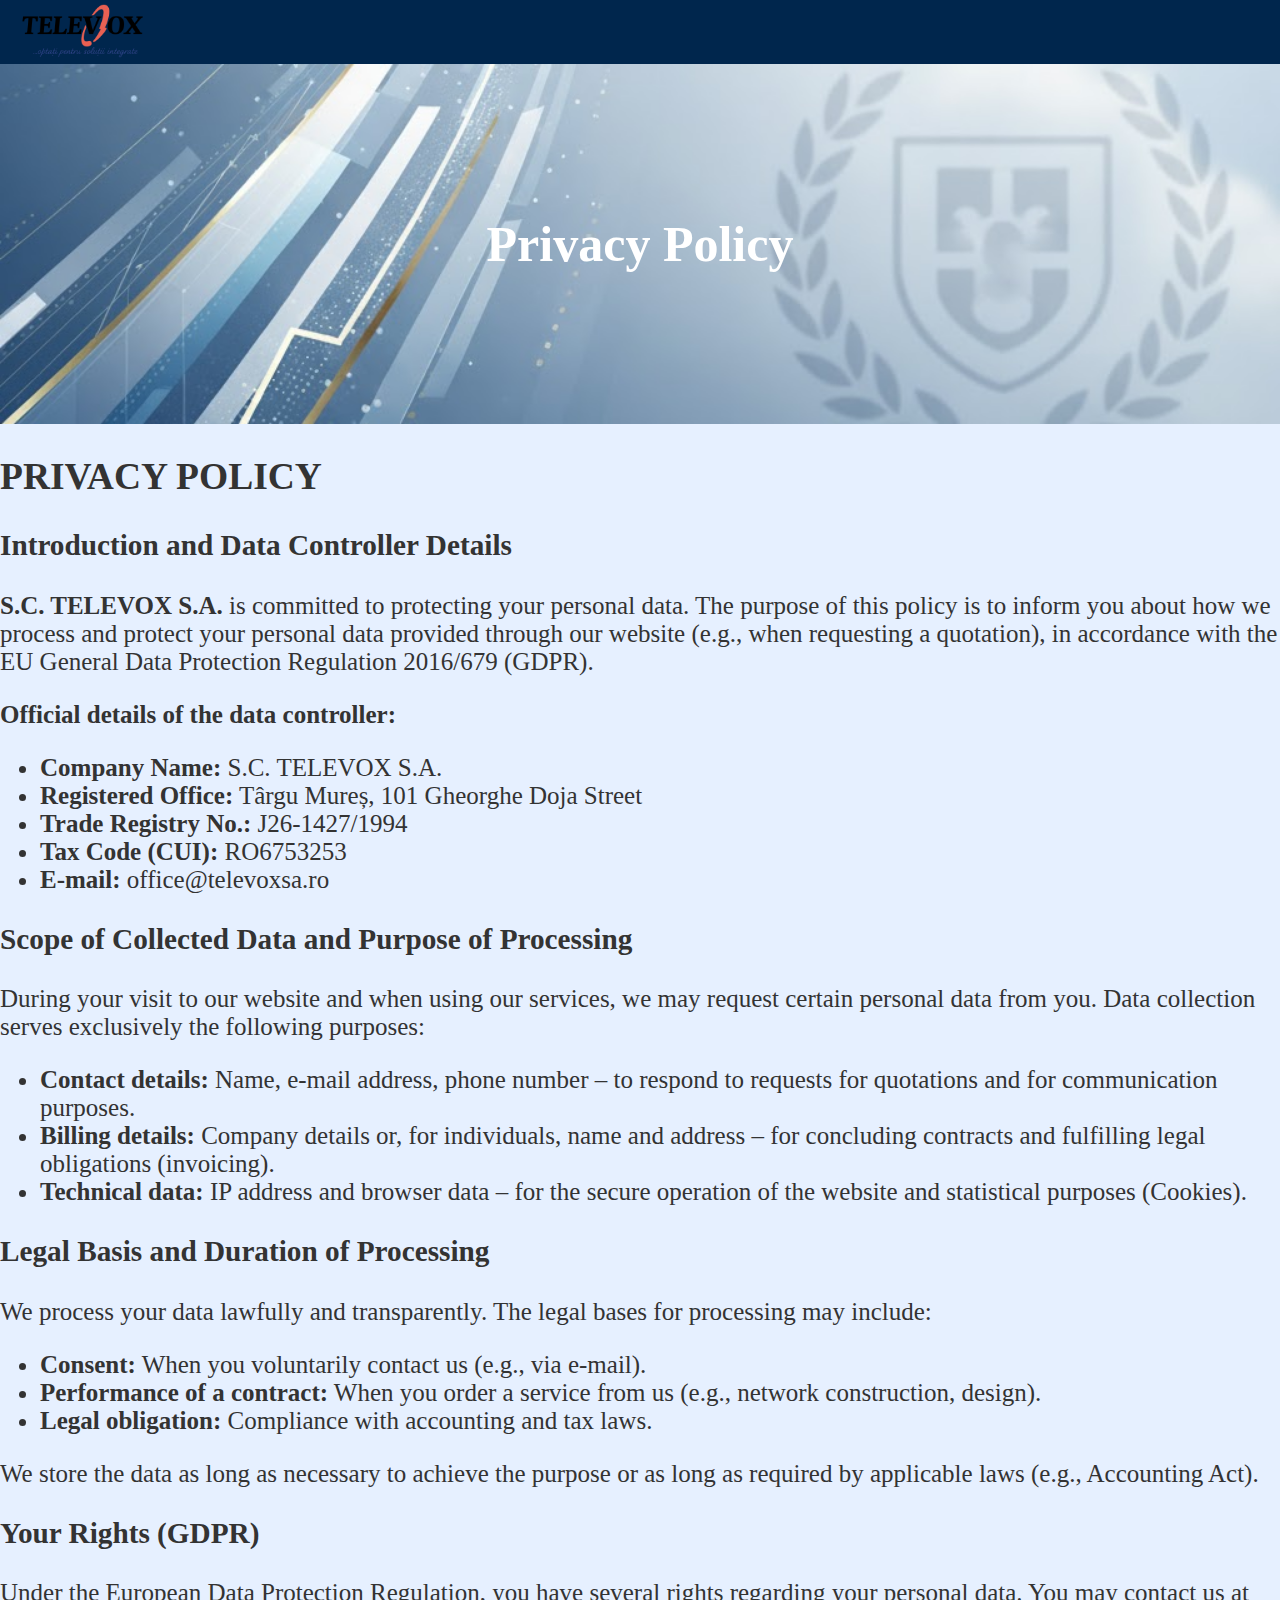
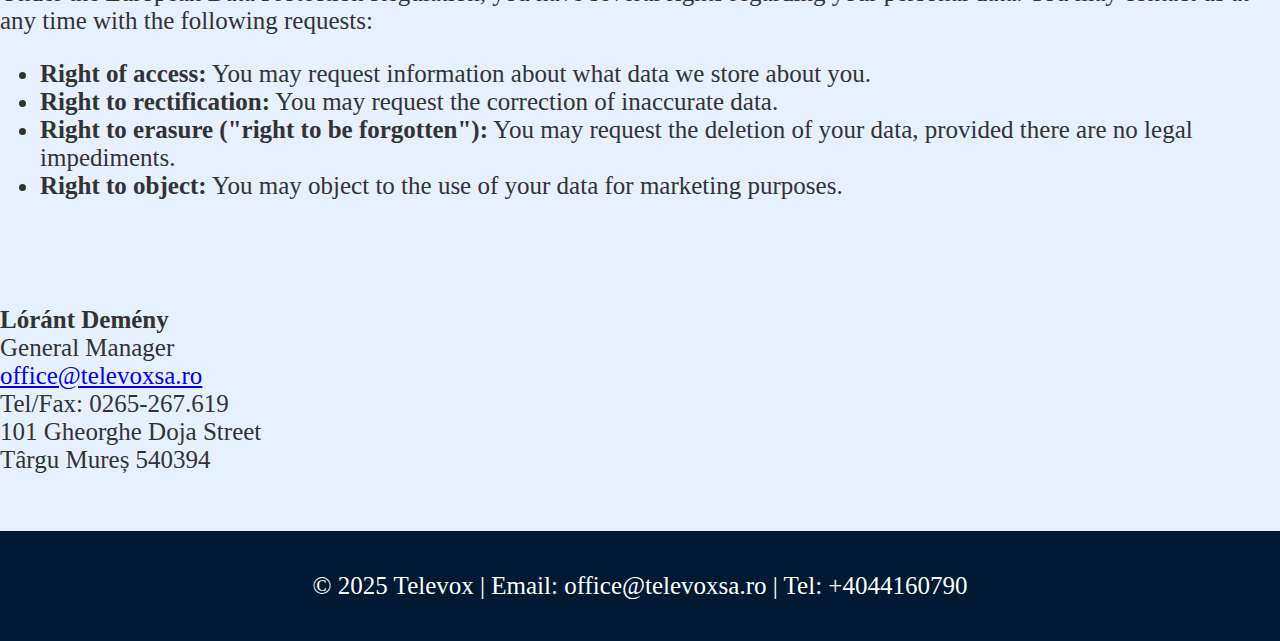
<file: Privacypolicy.html>
<!DOCTYPE html>
<html lang="en">
<head>
  <meta charset="UTF-8">
  <meta name="viewport" content="width=device-width, initial-scale=1.0">
  <title>Televox - Privacy Policy</title>
  <link rel="stylesheet" href="stylepd.css">
</head>
<body>
 <header>
    <a href="TeleVoxE.html" title="Home">
        <img src="logo2.png" alt="Televox logo" class="logo">
    </a>
 </header>

 <section class="hero" aria-label="Hero">
    <div class="hero-content">
      <h1>Privacy Policy</h1>
    </div>
 </section>

 <section class="politica">
  <div class="politica-container">
  <div class="politica-text">
  <h2>PRIVACY POLICY</h2> <h3>Introduction and Data Controller Details</h3>
  <p>
    <strong>S.C. TELEVOX S.A.</strong> is committed to protecting your personal data.
    The purpose of this policy is to inform you about how we process and protect your personal data
    provided through our website (e.g., when requesting a quotation), in accordance with the
    EU General Data Protection Regulation 2016/679 (GDPR).
  </p>

  <p><strong>Official details of the data controller:</strong></p>

  <ul>
    <li><strong>Company Name:</strong> S.C. TELEVOX S.A.</li>
    <li><strong>Registered Office:</strong> Târgu Mureș, 101 Gheorghe Doja Street</li>
    <li><strong>Trade Registry No.:</strong> J26-1427/1994</li>
    <li><strong>Tax Code (CUI):</strong> RO6753253</li>
    <li><strong>E-mail:</strong> office@televoxsa.ro</li>
  </ul>

  <h3>Scope of Collected Data and Purpose of Processing</h3>

  <p>
    During your visit to our website and when using our services, we may request certain personal
    data from you. Data collection serves exclusively the following purposes:
  </p>

  <ul>
    <li><strong>Contact details:</strong> Name, e-mail address, phone number – to respond to requests for quotations and for communication purposes.</li>
    <li><strong>Billing details:</strong> Company details or, for individuals, name and address – for concluding contracts and fulfilling legal obligations (invoicing).</li>
    <li><strong>Technical data:</strong> IP address and browser data – for the secure operation of the website and statistical purposes (Cookies).</li>
  </ul>

  <h3>Legal Basis and Duration of Processing</h3>

  <p>
    We process your data lawfully and transparently. The legal bases for processing may include:
  </p>

  <ul>
    <li><strong>Consent:</strong> When you voluntarily contact us (e.g., via e-mail).</li>
    <li><strong>Performance of a contract:</strong> When you order a service from us (e.g., network construction, design).</li>
    <li><strong>Legal obligation:</strong> Compliance with accounting and tax laws.</li>
  </ul>

  <p>
    We store the data as long as necessary to achieve the purpose or as long as required by
    applicable laws (e.g., Accounting Act).
  </p>

  <h3>Your Rights (GDPR)</h3>

  <p>
    Under the European Data Protection Regulation, you have several rights regarding your personal data.
    You may contact us at any time with the following requests:
  </p>

  <ul>
    <li><strong>Right of access:</strong> You may request information about what data we store about you.</li>
    <li><strong>Right to rectification:</strong> You may request the correction of inaccurate data.</li>
    <li><strong>Right to erasure ("right to be forgotten"):</strong> You may request the deletion of your data, provided there are no legal impediments.</li>
    <li><strong>Right to object:</strong> You may object to the use of your data for marketing purposes.</li>
  </ul>

  <br><br>

  <p><strong>Lóránt Demény</strong><br>
    General Manager<br>
    <a href="mailto:lorantd@televoxsa.ro">office@televoxsa.ro</a><br>
    Tel/Fax: 0265-267.619<br>
    101 Gheorghe Doja Street<br>
    Târgu Mureș 540394
  </p>
    </div>
  

    </div>
</section>

  <footer>
    <p>© 2025 Televox | Email: office@televoxsa.ro | Tel: +4044160790</p>
  </footer>
</body>
</html>
</file>
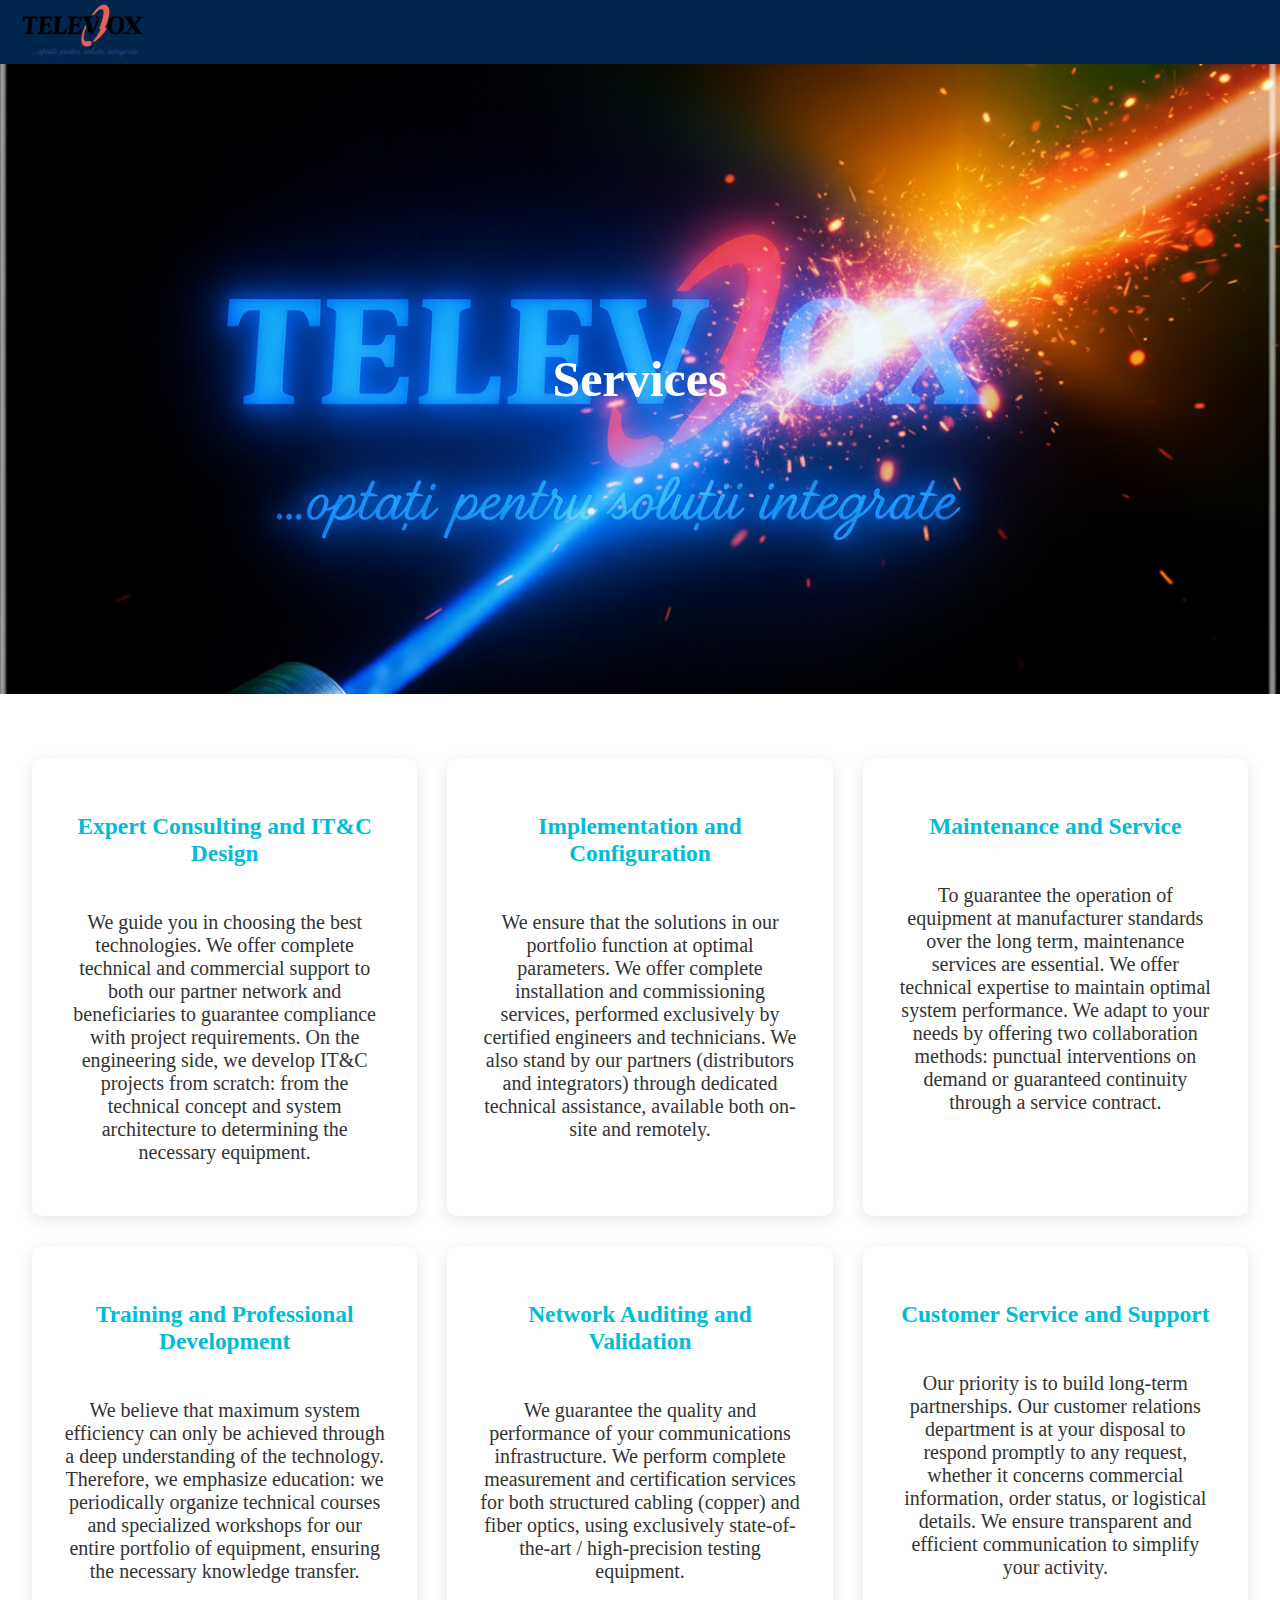
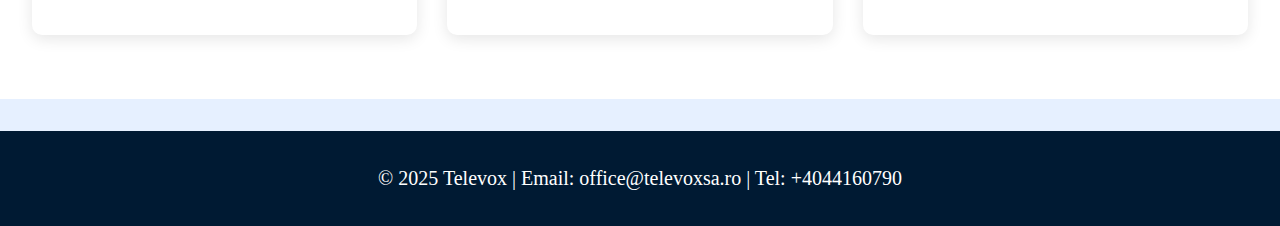
<file: Services.html>
<!DOCTYPE html>
<html lang="en">
<head>
  <meta charset="UTF-8">
  <meta name="viewport" content="width=device-width, initial-scale=1.0">
  <title>Televox</title>
    <link rel="stylesheet" href="Styleservicii.css">

</head>
<body>
 <header>
    <a href="TeleVoxE.html" title="Home">
    <img src="logo2.png" alt="Televox logo" class="logo">
</a>
 </header>
 <section class="hero" aria-label="Hero">
    <div class="hero-content">
      <h1>Services</h1>
    </div>
 </section>
 <section id="services" class="services" aria-label="Services">
        <div class="service">
            <h3>Expert Consulting and IT&C Design</h3>
            <p>We guide you in choosing the best technologies. We offer complete technical and commercial support to both our partner network and beneficiaries to guarantee compliance with project requirements. On the engineering side, we develop IT&C projects from scratch: from the technical concept and system architecture to determining the necessary equipment.</p>
        </div>
        <div class="service">
            <h3>Implementation and Configuration</h3>
            <p>We ensure that the solutions in our portfolio function at optimal parameters. We offer complete installation and commissioning services, performed exclusively by certified engineers and technicians. We also stand by our partners (distributors and integrators) through dedicated technical assistance, available both on-site and remotely.</p>
        </div>
        <div class="service">
            <h3>Maintenance and Service</h3>
            <p>To guarantee the operation of equipment at manufacturer standards over the long term, maintenance services are essential. We offer technical expertise to maintain optimal system performance. We adapt to your needs by offering two collaboration methods: punctual interventions on demand or guaranteed continuity through a service contract.</p>
        </div>
        
        <div class="service">
            <h3>Training and Professional Development</h3>
            <p>We believe that maximum system efficiency can only be achieved through a deep understanding of the technology. Therefore, we emphasize education: we periodically organize technical courses and specialized workshops for our entire portfolio of equipment, ensuring the necessary knowledge transfer.</p>
        </div>
        <div class="service">
            <h3>Network Auditing and Validation</h3>
            <p>We guarantee the quality and performance of your communications infrastructure. We perform complete measurement and certification services for both structured cabling (copper) and fiber optics, using exclusively state-of-the-art / high-precision testing equipment.</p>
        </div>
        <div class="service">
            <h3>Customer Service and Support</h3>
            <p>Our priority is to build long-term partnerships. Our customer relations department is at your disposal to respond promptly to any request, whether it concerns commercial information, order status, or logistical details. We ensure transparent and efficient communication to simplify your activity.</p>
        </div>
    </section>
<footer>
    <p>© 2025 Televox | Email: office@televoxsa.ro | Tel: +4044160790</p>
  </footer>

</body>
</html>
</file>
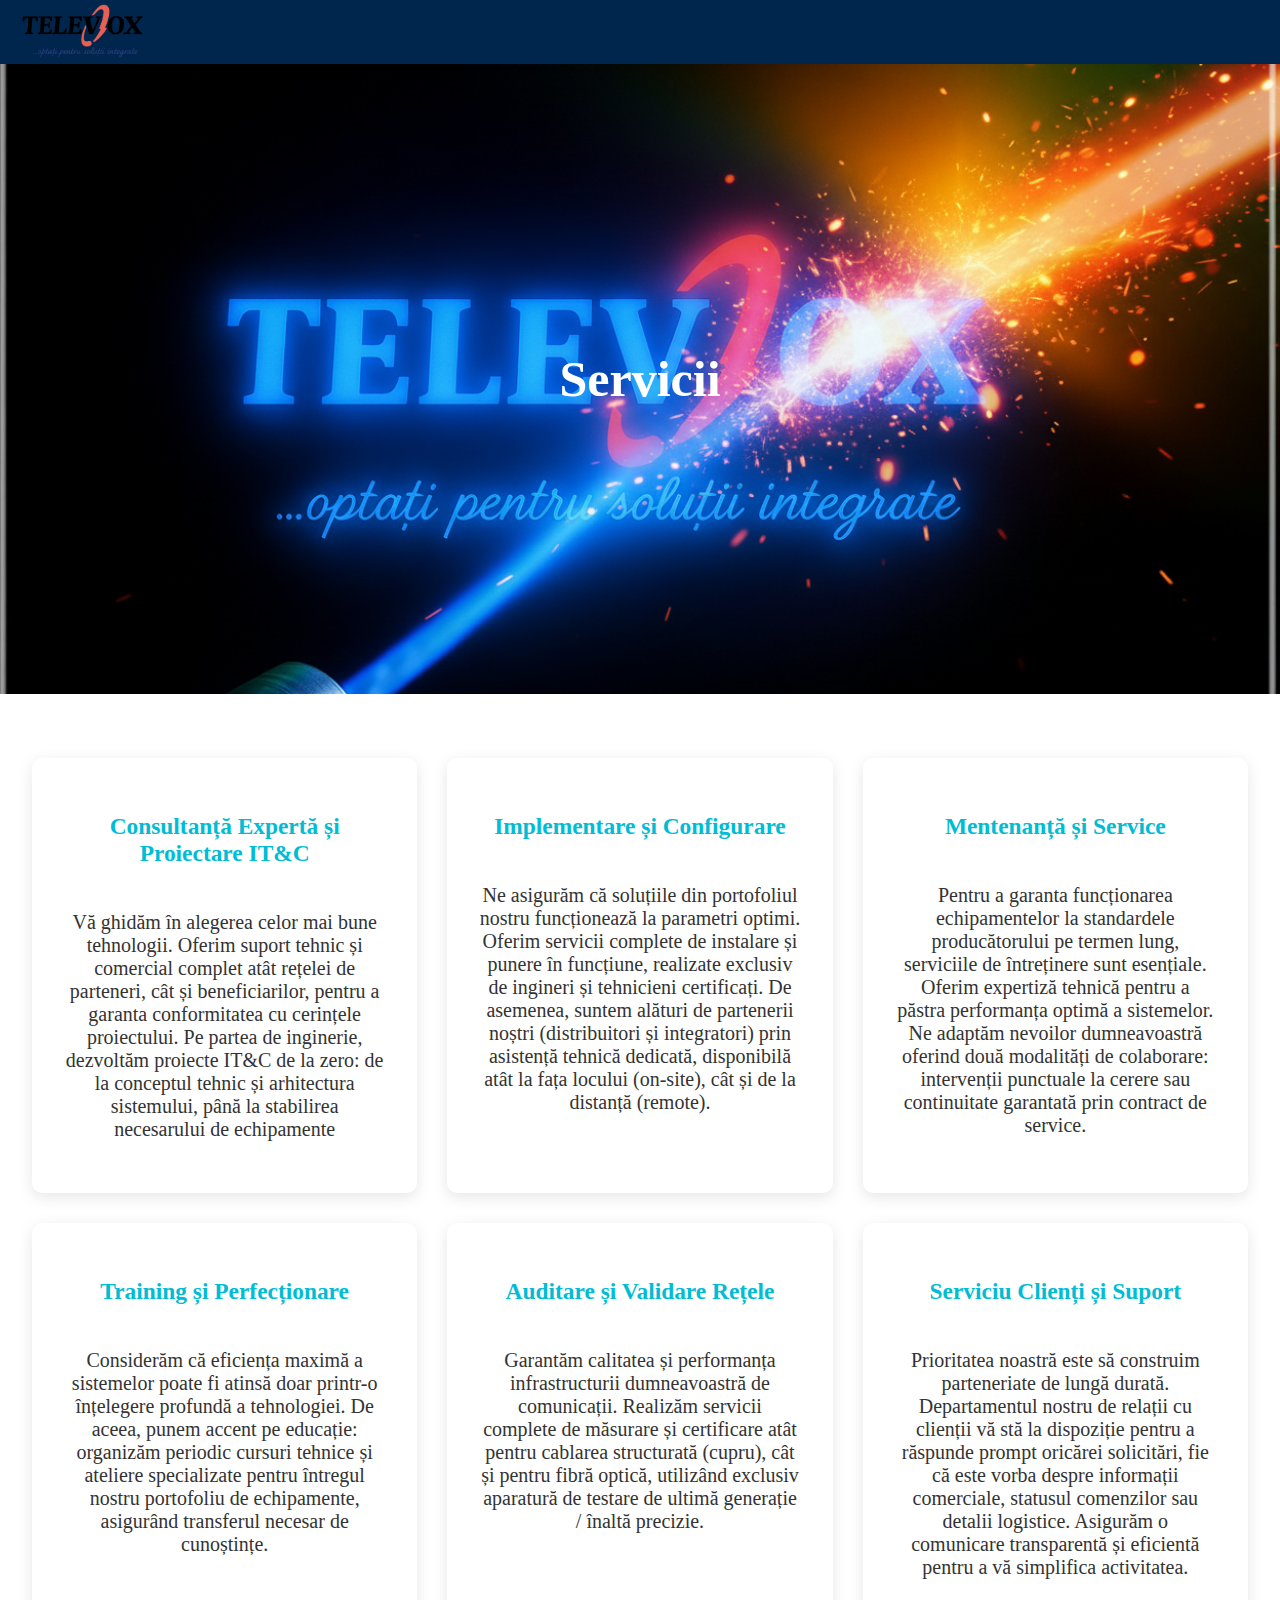
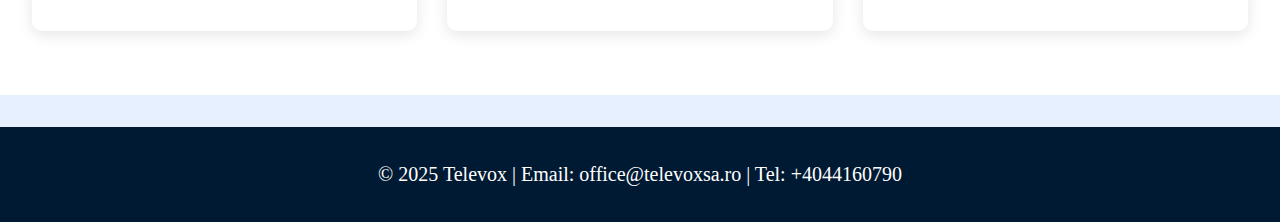
<file: Servicii.html>
<!DOCTYPE html>
<html lang="en">
<head>
  <meta charset="UTF-8">
  <meta name="viewport" content="width=device-width, initial-scale=1.0">
  <title>Televox</title>
    <link rel="stylesheet" href="Styleservicii.css">

</head>
<body>
 <header>
    <a href="index.html" title="Home">
    <img src="logo2.png" alt="Televox logo" class="logo">
</a>
  </header>
  <section class="hero" aria-label="Hero">
    <div class="hero-content">
      <h1>Servicii</h1>
    </div>
  </section>
  <section id="services" class="services" aria-label="Servicii">
        <div class="service">
            <h3>Consultanță Expertă și Proiectare IT&C</h3>
            <p>Vă ghidăm în alegerea celor mai bune tehnologii. Oferim suport tehnic și comercial complet atât rețelei de parteneri, cât și beneficiarilor, pentru a garanta conformitatea cu cerințele proiectului. Pe partea de inginerie, dezvoltăm proiecte IT&C de la zero: de la conceptul tehnic și arhitectura sistemului, până la stabilirea necesarului de echipamente</p>
        </div>
        <div class="service">
            <h3>Implementare și Configurare</h3>
            <p>Ne asigurăm că soluțiile din portofoliul nostru funcționează la parametri optimi. Oferim servicii complete de instalare și punere în funcțiune, realizate exclusiv de ingineri și tehnicieni certificați. De asemenea, suntem alături de partenerii noștri (distribuitori și integratori) prin asistență tehnică dedicată, disponibilă atât la fața locului (on-site), cât și de la distanță (remote).</p>
        </div>
        <div class="service">
            <h3>Mentenanță și Service</h3>
            <p>Pentru a garanta funcționarea echipamentelor la standardele producătorului pe termen lung, serviciile de întreținere sunt esențiale. Oferim expertiză tehnică pentru a păstra performanța optimă a sistemelor. Ne adaptăm nevoilor dumneavoastră oferind două modalități de colaborare: intervenții punctuale la cerere sau continuitate garantată prin contract de service.</p>
        </div>
		
		<div class="service">
            <h3>Training și Perfecționare</h3>
            <p>Considerăm că eficiența maximă a sistemelor poate fi atinsă doar printr-o înțelegere profundă a tehnologiei. De aceea, punem accent pe educație: organizăm periodic cursuri tehnice și ateliere specializate pentru întregul nostru portofoliu de echipamente, asigurând transferul necesar de cunoștințe.</p>
        </div>
		<div class="service">
            <h3>Auditare și Validare Rețele</h3>
			<p>Garantăm calitatea și performanța infrastructurii dumneavoastră de comunicații. Realizăm servicii complete de măsurare și certificare atât pentru cablarea structurată (cupru), cât și pentru fibră optică, utilizând exclusiv aparatură de testare de ultimă generație / înaltă precizie.</p>
        </div>
		<div class="service">
            <h3>Serviciu Clienți și Suport</h3>
			<p>Prioritatea noastră este să construim parteneriate de lungă durată. Departamentul nostru de relații cu clienții vă stă la dispoziție pentru a răspunde prompt oricărei solicitări, fie că este vorba despre informații comerciale, statusul comenzilor sau detalii logistice. Asigurăm o comunicare transparentă și eficientă pentru a vă simplifica activitatea.</p>
        </div>
    </section>
<footer>
    <p>© 2025 Televox | Email: office@televoxsa.ro | Tel: +4044160790</p>
  </footer>

</body>
</html>
</file>
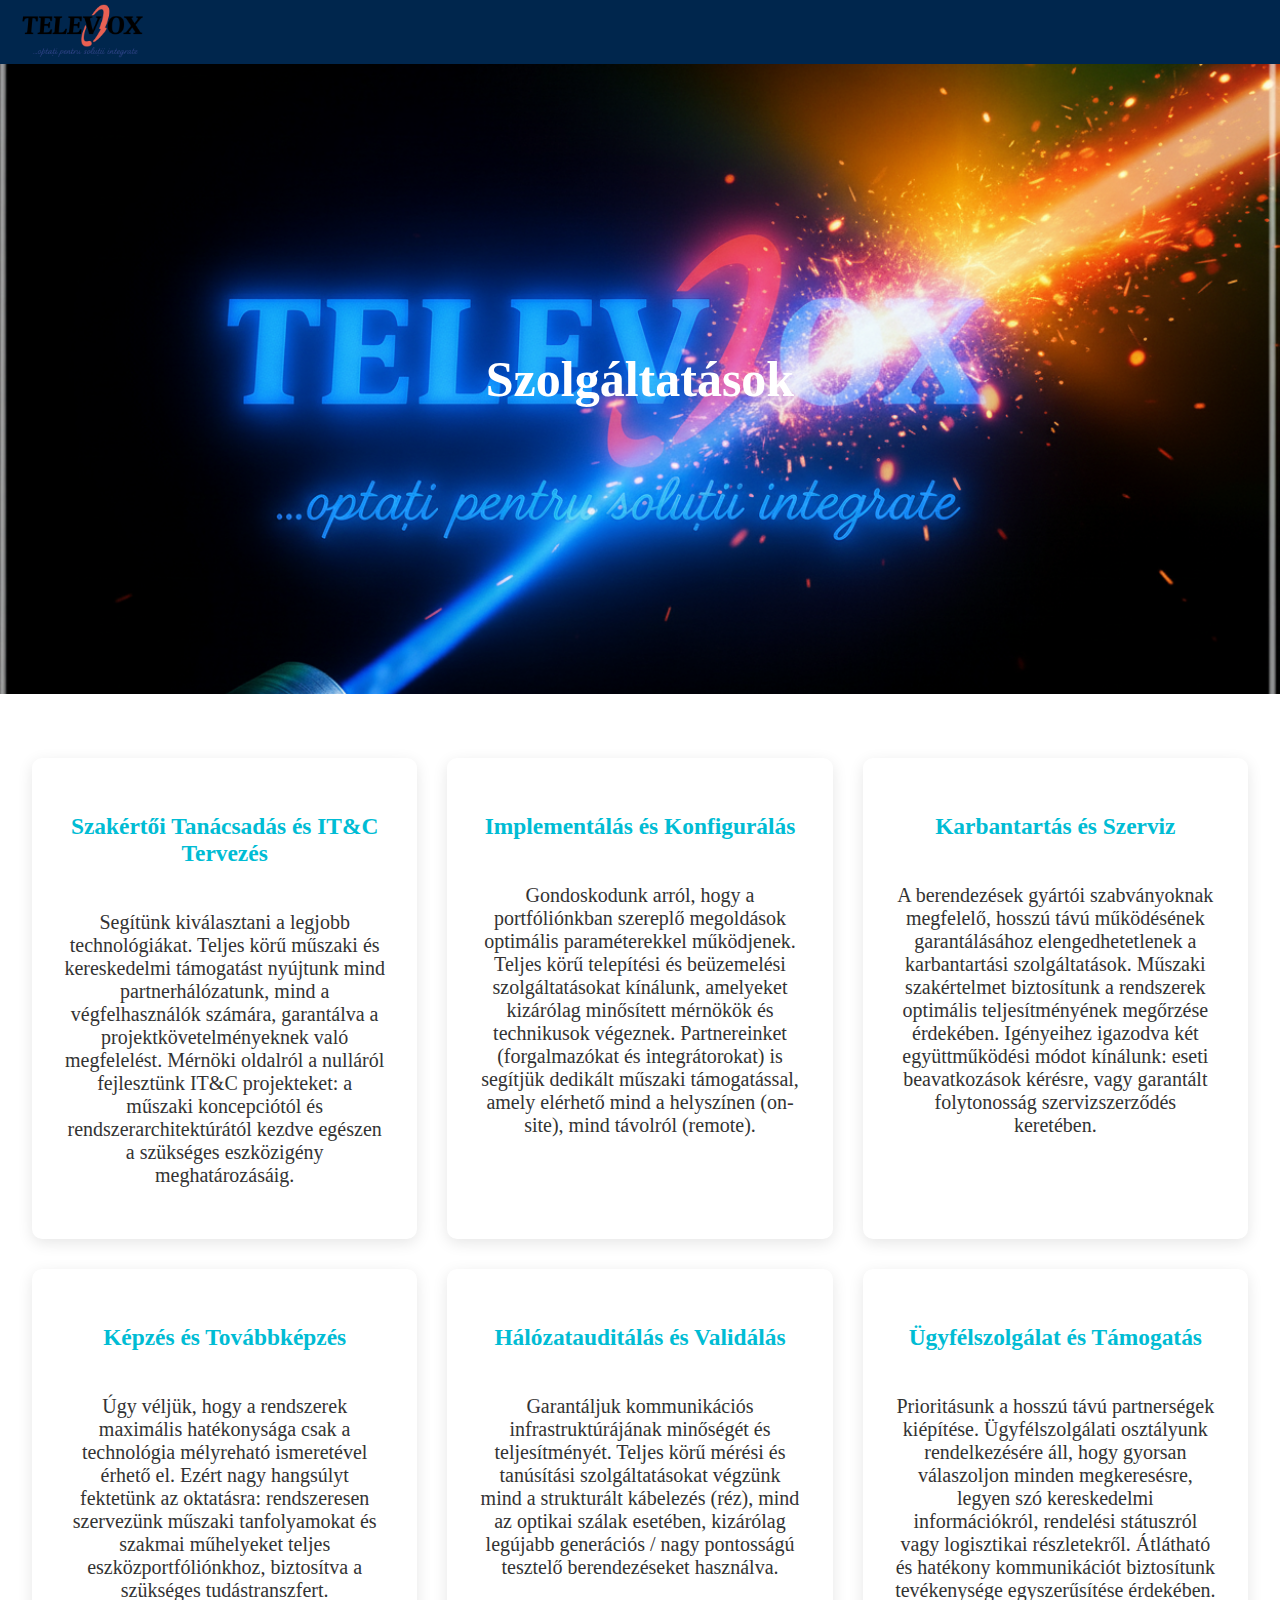
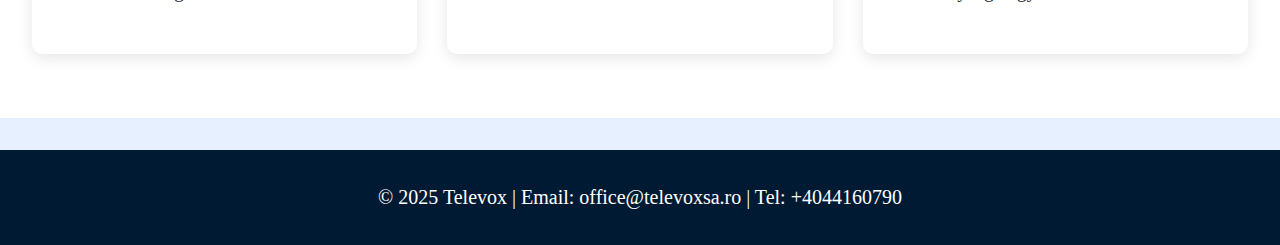
<file: Szolgaltatasok.html>
<!DOCTYPE html>
<html lang="hu">
<head>
  <meta charset="UTF-8">
  <meta name="viewport" content="width=device-width, initial-scale=1.0">
  <title>Televox</title>
    <link rel="stylesheet" href="Styleservicii.css">

</head>
<body>
 <header>
    <a href="TeleVoxM.html" title="Kezdőlap">
    <img src="logo2.png" alt="Televox logó" class="logo">
</a>
 </header>
 <section class="hero" aria-label="Hero">
    <div class="hero-content">
      <h1>Szolgáltatások</h1>
    </div>
 </section>
 <section id="services" class="services" aria-label="Szolgáltatások">
        <div class="service">
            <h3>Szakértői Tanácsadás és IT&C Tervezés</h3>
            <p>Segítünk kiválasztani a legjobb technológiákat. Teljes körű műszaki és kereskedelmi támogatást nyújtunk mind partnerhálózatunk, mind a végfelhasználók számára, garantálva a projektkövetelményeknek való megfelelést. Mérnöki oldalról a nulláról fejlesztünk IT&C projekteket: a műszaki koncepciótól és rendszerarchitektúrától kezdve egészen a szükséges eszközigény meghatározásáig.</p>
        </div>
        <div class="service">
            <h3>Implementálás és Konfigurálás</h3>
            <p>Gondoskodunk arról, hogy a portfóliónkban szereplő megoldások optimális paraméterekkel működjenek. Teljes körű telepítési és beüzemelési szolgáltatásokat kínálunk, amelyeket kizárólag minősített mérnökök és technikusok végeznek. Partnereinket (forgalmazókat és integrátorokat) is segítjük dedikált műszaki támogatással, amely elérhető mind a helyszínen (on-site), mind távolról (remote).</p>
        </div>
        <div class="service">
            <h3>Karbantartás és Szerviz</h3>
            <p>A berendezések gyártói szabványoknak megfelelő, hosszú távú működésének garantálásához elengedhetetlenek a karbantartási szolgáltatások. Műszaki szakértelmet biztosítunk a rendszerek optimális teljesítményének megőrzése érdekében. Igényeihez igazodva két együttműködési módot kínálunk: eseti beavatkozások kérésre, vagy garantált folytonosság szervizszerződés keretében.</p>
        </div>
        
        <div class="service">
            <h3>Képzés és Továbbképzés</h3>
            <p>Úgy véljük, hogy a rendszerek maximális hatékonysága csak a technológia mélyreható ismeretével érhető el. Ezért nagy hangsúlyt fektetünk az oktatásra: rendszeresen szervezünk műszaki tanfolyamokat és szakmai műhelyeket teljes eszközportfóliónkhoz, biztosítva a szükséges tudástranszfert.</p>
        </div>
        <div class="service">
            <h3>Hálózatauditálás és Validálás</h3>
            <p>Garantáljuk kommunikációs infrastruktúrájának minőségét és teljesítményét. Teljes körű mérési és tanúsítási szolgáltatásokat végzünk mind a strukturált kábelezés (réz), mind az optikai szálak esetében, kizárólag legújabb generációs / nagy pontosságú tesztelő berendezéseket használva.</p>
        </div>
        <div class="service">
            <h3>Ügyfélszolgálat és Támogatás</h3>
            <p>Prioritásunk a hosszú távú partnerségek kiépítése. Ügyfélszolgálati osztályunk rendelkezésére áll, hogy gyorsan válaszoljon minden megkeresésre, legyen szó kereskedelmi információkról, rendelési státuszról vagy logisztikai részletekről. Átlátható és hatékony kommunikációt biztosítunk tevékenysége egyszerűsítése érdekében.</p>
        </div>
    </section>
<footer>
    <p>© 2025 Televox | Email: office@televoxsa.ro | Tel: +4044160790</p>
  </footer>

</body>
</html>
</file>
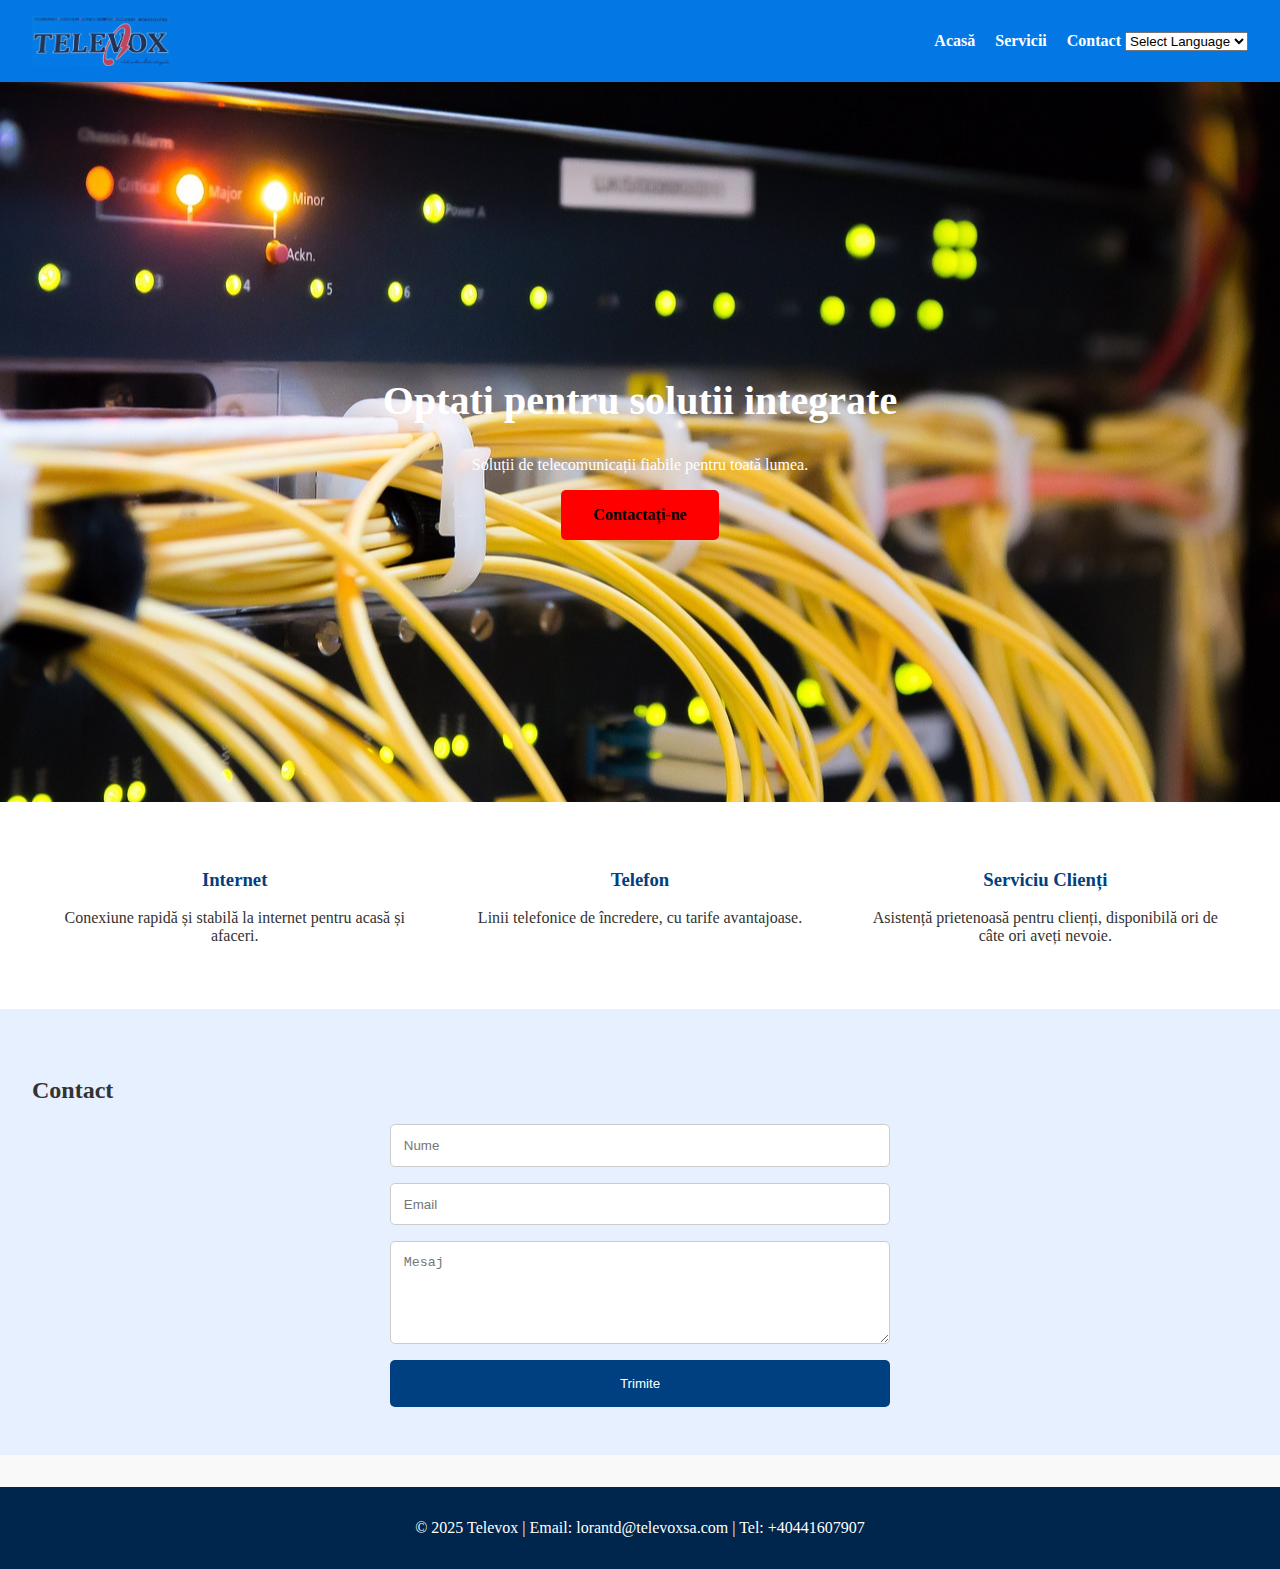
<file: TeleVox.html>
<!DOCTYPE html>
<html lang="ro">
<head>
  <meta charset="UTF-8">
  <meta name="viewport" content="width=device-width, initial-scale=1.0">
  <title>Televox</title>
  <style>
    body {
		margin: 0;
		font-family: Times New Roman, sans-serif;
		background: #f9f9f9;
		color: #333; 
	}
    header {
		background: #0378e4;
		color: white;
		padding: 1rem 2rem;
		display: flex; 
		justify-content: space-between;
		align-items: center;
		}
    header h1 {
		margin: 0;
		font-size: 1.5rem; 
		}
	header img {
		height: 50px;
		width: auto;
		max-width:100%
		}
    nav a { color: white; 
		margin-left: 1rem;
		text-decoration: none; 
		font-weight: bold;
		}
    .hero {
		position: relative;
		height: 80vh;
		color: white;
		text-align: center;
		display: flex;
		flex-direction: column;
		justify-content: center;
		align-items: center;
		overflow: hidden;
		
		background-size: cover;
		background-position: center;
		background-repeat: no-repeat;
		background-image: url('slide1.jpg'); /* első kép */
		transition: opacity 1s ease-in-out;
}


    .hero h2 { 
		font-size: 2.5rem;
		margin-bottom: 1rem;
		}
    .hero button { 
		background: red;
		border: none; padding: 1rem 2rem;
		font-size: 1rem; 
		border-radius: 5px; 
		cursor: pointer;
		}
    .services {
		display: flex;
		justify-content: space-around;
		padding: 3rem 2rem;
		background: white; 
		}
    .service {
		width: 30%; 
		text-align: center;
		}
    .service h3 { 
		color: #004080;
		}
    .contact {
		padding: 3rem 2rem; 
		background: #e6f0ff; 
		}
    .contact form { 
		max-width: 500px; 
		margin: auto; 
		display: flex;
		flex-direction: column;
		gap: 1rem; }
    .contact input, .contact textarea {
		padding: 0.8rem;
		border: 1px solid #ccc;
		border-radius: 5px; 
		}
    .contact button {
		background: #004080; 
		color: white; 
		border: none; 
		padding: 1rem; 
		border-radius: 5px;
		cursor: pointer;
		}
    footer {
		background: #00264d;
		color: white;
		text-align: center;
		padding: 1rem;
		margin-top: 2rem;
		}
	.cta-btn {
		display: inline-block;
		background: red;
		color: black;
		text-decoration: none;
		padding: 1rem 2rem;
		font-size: 1rem;
		border-radius: 5px;
		cursor: pointer;
		font-weight: bold;
		transition: background 0.3s;
		}

	.cta-btn:hover {
		background: white;
		}

	@media (max-width: 600px) {
  .logo {
    height: 35px;
  }
}
  </style>
</head>
<body>
  <header>
    <img src="Televox.png">
    <nav>
      <a href="#">Acasă</a>
      <a href="#services">Servicii</a>
      <a href="#contact">Contact</a>
	  <select name="languages" onchange="location = this.value;">
		<option value="">Select Language</option>
		<option value="TeleVoxM.html">Magyar</option>
		<option value="TeleVoxE.html">English</option>
	</select>

    </nav>
  </header>
	<script>
	const hero = document.querySelector('.hero');
	const images = [
		"slide1.jpg",
		"slide2.jpg",
		"slide3.jpg"
	];
	let index = 0;

	setInterval(() => {
		index = (index + 1) % images.length;
		document.querySelector(".hero").style.setProperty("background-image", `url(${images[index]})`);
	}, 5000);
</script>

  <section class="hero">
    <h2>Optati pentru solutii integrate</h2>
    <p>Soluții de telecomunicații fiabile pentru toată lumea.</p>
    <a href="#contact" class="cta-btn">Contactați-ne</a>
  </section>

  <section id="services" class="services">
    <div class="service">
      <h3>Internet</h3>
      <p>Conexiune rapidă și stabilă la internet pentru acasă și afaceri.</p>
    </div>
    <div class="service">
      <h3>Telefon</h3>
      <p>Linii telefonice de încredere, cu tarife avantajoase.</p>
    </div>
    <div class="service">
      <h3>Serviciu Clienți</h3>
      <p>Asistență prietenoasă pentru clienți, disponibilă ori de câte ori aveți nevoie.</p>
    </div>
  </section>

  <section id="contact" class="contact">
    <h2>Contact</h2>
    <form action="TeleVox.php" method="POST">
      <input type="text" name="name" placeholder="Nume" required>
      <input type="email" name="email" placeholder="Email" required>
      <textarea name="message" rows="5" placeholder="Mesaj" required></textarea>
      <button type="submit">Trimite</button>
    </form>
  </section>

  <footer>
    <p>© 2025 Televox | Email: lorantd@televoxsa.com | Tel: +40441607907</p>
  </footer>
</body>
</html>
</file>
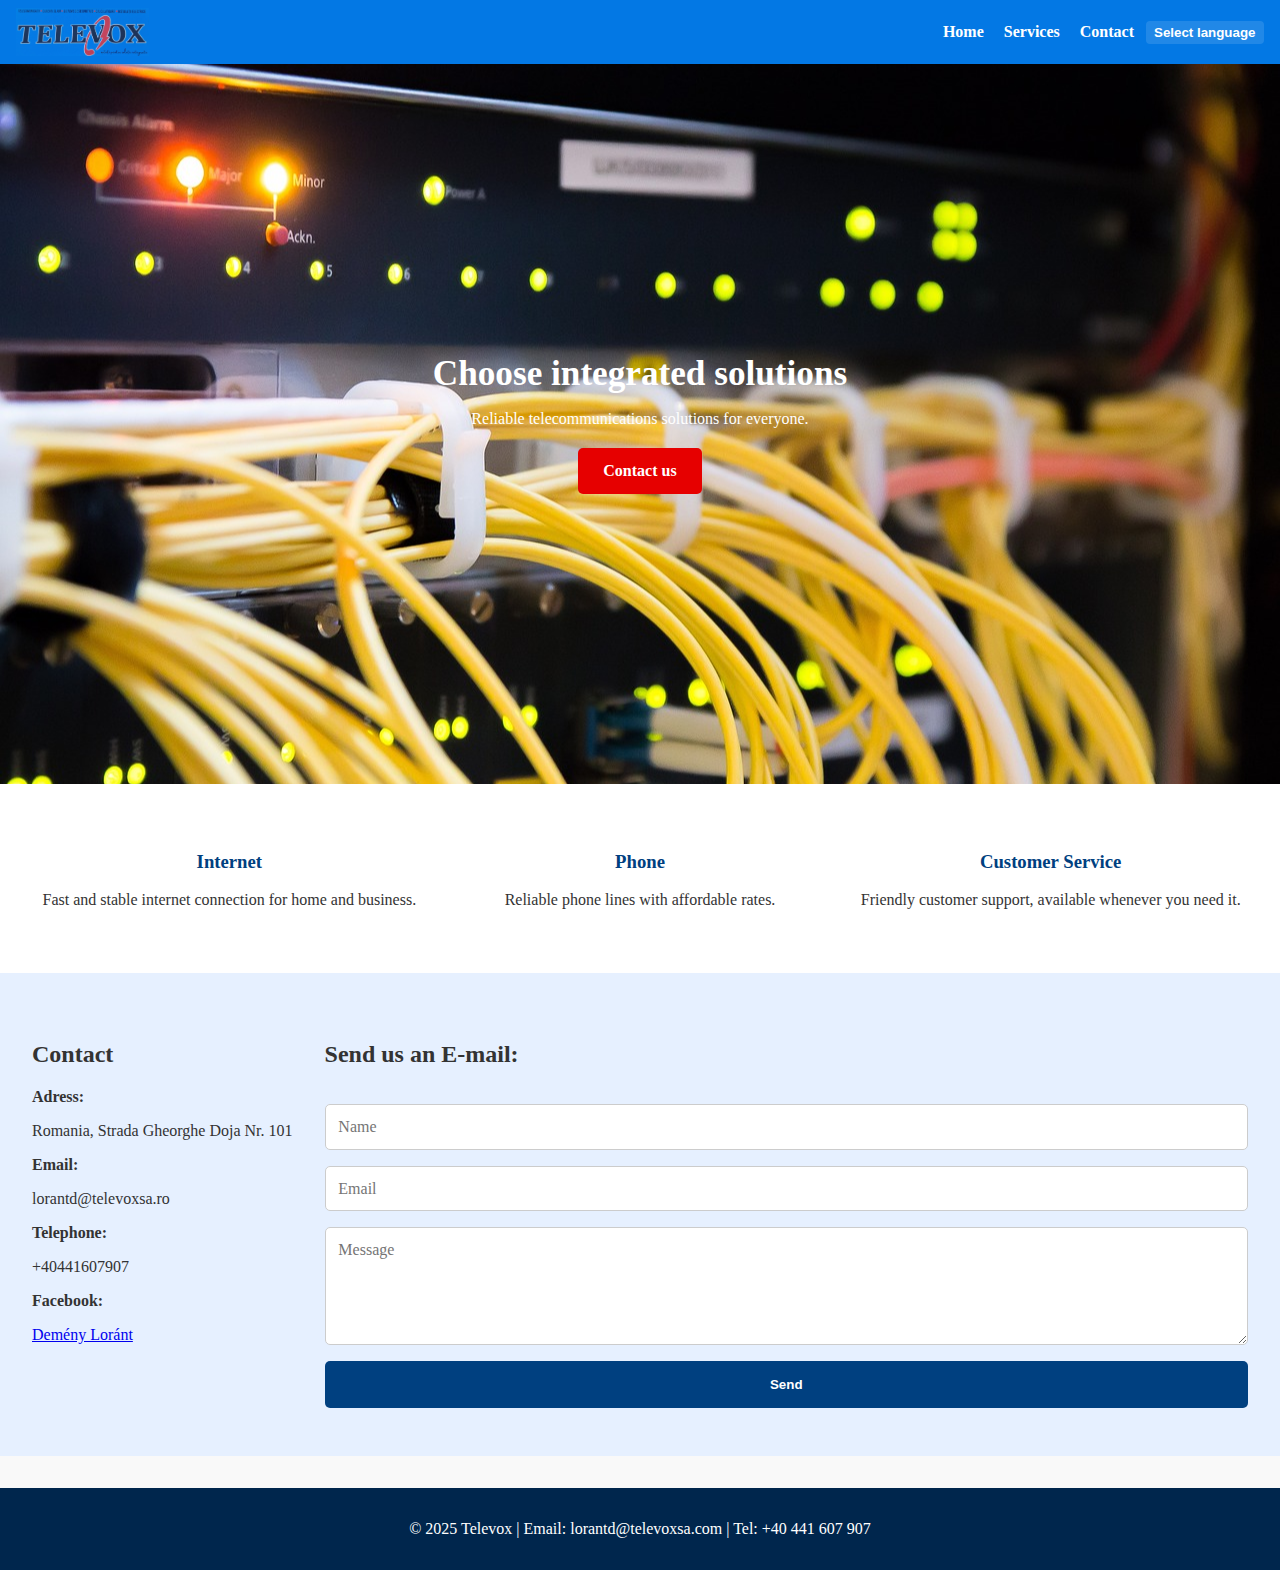
<file: TeleVoxE.html>
<!DOCTYPE html>
<html lang="en">
<head>
  <meta charset="UTF-8">
  <meta name="viewport" content="width=device-width, initial-scale=1.0">
  <title>Televox</title>
  <style>
    :root{
      --header-height: 64px;
      --primary: #0378e4;
      --accent: #004080;
      --dark: #00264d;
    }

    * { box-sizing: border-box; }

    body {
      margin: 0;
      font-family: "Times New Roman", serif;
      background: #f9f9f9;
      color: #333;
      padding-top: var(--header-height);
      -webkit-font-smoothing: antialiased;
      -moz-osx-font-smoothing: grayscale;
    }

    header {
      background: var(--primary);
      color: white;
      padding: 0 1rem;
      display: flex;
      justify-content: space-between;
      align-items: center;
      position: fixed;
      top: 0;
      left: 0;
      right: 0;
      height: var(--header-height);
      z-index: 1000;
    }

    header img.logo {
      height: 48px;
      width: auto;
      max-width: 100%;
      display: block;
    }

    nav {
      display: flex;
      align-items: center;
      gap: 0.75rem;
    }

    /* Collapsible menu container (links + select) */
    .nav-menu {
      display: flex;
      align-items: center;
      gap: 0.75rem;
    }

    nav a {
      color: white;
      text-decoration: none;
      font-weight: bold;
      margin-left: 0.5rem;
    }

    /* Language select styles — improved contrast and cross-browser behavior */
    nav select {
      padding: 0.25rem 0.5rem;
      border-radius: 4px;
      border: none;
      background: rgba(255,255,255,0.12);
      color: #fff;                      /* closed select (in header) shows white text */
      font-weight: bold;
      cursor: pointer;
      -webkit-appearance: none;         /* unify appearance across browsers */
      appearance: none;
      outline: none;
    }

    /* When the native dropdown opens, ensure options have high contrast */
    nav select option {
      color: #000;                      /* option text (open dropdown) — dark on light */
      background: #fff;                 /* option background — ensures readability */
    }

    /* Disabled placeholder option slightly muted but still readable */
    nav select option[disabled] {
      color: #ddd;
    }

    /* Small focus ring for keyboard users */
    nav select:focus {
      box-shadow: 0 0 0 3px rgba(3,120,228,0.18);
    }

    /* Toggle button (hamburger) — hidden on larger screens */
    .nav-toggle {
      display: none;
      background: transparent;
      border: none;
      color: white;
      padding: 0.25rem;
      cursor: pointer;
      margin-left: 0.5rem;
    }

    .nav-toggle .hamburger {
      width: 24px;
      height: 2px;
      background: white;
      display: block;
      position: relative;
    }
    .nav-toggle .hamburger::before,
    .nav-toggle .hamburger::after {
      content: "";
      position: absolute;
      left: 0;
      width: 24px;
      height: 2px;
      background: white;
      display: block;
    }
    .nav-toggle .hamburger::before { top: -7px; }
    .nav-toggle .hamburger::after { top: 7px; }

    .hero {
      position: relative;
      height: 80vh;
      color: white;
      text-align: center;
      display: flex;
      flex-direction: column;
      justify-content: center;
      align-items: center;
      overflow: hidden;
    }

    .hero .hero-content { position: relative; z-index: 2; padding: 0 1rem; }

    .hero h2 {
      font-size: 2.2rem;
      margin: 0 0 1rem;
    }

    .hero p { margin: 0 0 1.25rem; }

    .hero .slide {
      position: absolute;
      top: 0;
      left: 0;
      right: 0;
      bottom: 0;
      background-size: cover;
      background-position: center;
      transition: opacity 1s ease-in-out;
      opacity: 0;
      z-index: 1;
    }

    .services {
      display: flex;
      justify-content: space-around;
      padding: 3rem 2rem;
      background: white;
      gap: 1rem;
      flex-wrap: wrap;
    }

    .service {
      flex: 1 1 240px;
      max-width: 33%;
      text-align: center;
      min-width: 220px;
    }

    .service h3 {
      color: var(--accent);
    }

    .contact {
      padding: 3rem 2rem;
      background: #e6f0ff;
	  display: flex;                
	  justify-content: space-around;
	  align-items: flex-start;
	  flex-wrap: wrap;              
	  gap: 2rem;
    }

    .contact form {
	flex:1 1 300px;
	max-width:500px
      max-width: 500px;
      margin: auto;
      display: flex;
      flex-direction: column;
      gap: 1rem;
    }
	
    .contact input, .contact textarea {
      padding: 0.8rem;
      border: 1px solid #ccc;
      border-radius: 5px;
      font: inherit;
    }

    .contact button {
      background: var(--accent);
      color: white;
      border: none;
      padding: 1rem;
      border-radius: 5px;
      cursor: pointer;
      font-weight: bold;
    }
	.contact-info{
	flex:1 1 300px
	max-width:400px;
	}
   
    footer {
      background: var(--dark);
      color: white;
      text-align: center;
      padding: 1rem;
      margin-top: 2rem;
    }

    .cta-btn {
      display: inline-block;
      background: #e60000;
      color: white;
      text-decoration: none;
      padding: 0.9rem 1.6rem;
      font-size: 1rem;
      border-radius: 5px;
      cursor: pointer;
      font-weight: bold;
      transition: background 0.2s ease;
    }

    .cta-btn:hover {
      background: #c40000;
    }

    @media (max-width: 900px) {
      .service { max-width: 45%; }
    }

    /* Mobile styles: show toggle and collapse nav */
    @media (max-width: 600px) {
      .logo { height: 35px; }
      .hero h2 { font-size: 1.6rem; }
      .service { max-width: 100%; }

      .nav-toggle { display: inline-flex; align-items: center; justify-content: center; }

      /* Hide the inline nav-menu by default on mobile */
      .nav-menu {
        display: none;
        position: absolute;
        top: var(--header-height);
        right: 0;
        left: 0;
        background: var(--primary);
        padding: 0.75rem 1rem;
        flex-direction: column;
        gap: 0.5rem;
        align-items: stretch;
      }

      /* When open, show menu */
      .nav-menu.open {
        display: flex;
      }

      .nav-menu a {
        display: block;
        padding: 0.5rem 0.25rem;
      }

      /* Make the select full width on mobile */
      .nav-menu select {
        width: 100%;
        box-sizing: border-box;
        padding: 0.5rem;
        margin-top: 0.25rem;
        background: #fff;
        color: #000;
        font-weight: normal;
      }
    }
  </style>
</head>
<body>
  <header>
    <img src="Televox.png" alt="Televox logo" class="logo">
    <nav>
      <!-- Mobile toggle -->
      <button class="nav-toggle" aria-expanded="false" aria-controls="nav-menu" aria-label="Toggle navigation">
        <span class="hamburger" aria-hidden="true"></span>
      </button>

      <!-- Collapsible nav menu -->
      <div id="nav-menu" class="nav-menu" role="menu">
        <a href="#" role="menuitem">Home</a>
        <a href="#services" role="menuitem">Services</a>
        <a href="#contact" role="menuitem">Contact</a>
        <select name="languages" aria-label="Select language" onchange="if (this.value) location = this.value;">
          <option value="" disabled selected>Select language</option>
          <option value="index.html">Română</option>
          <option value="TeleVoxM.html">Magyar</option>
        </select>
      </div>
    </nav>
  </header>

  <section class="hero" aria-label="Hero">
  
    <div class="hero-content">
      <h2>Choose integrated solutions</h2>
      <p>Reliable telecommunications solutions for everyone.</p>
      <a href="#contact" class="cta-btn">Contact us</a>
    </div>
  </section>

  <section id="services" class="services" aria-label="Services">
    <div class="service">
      <h3>Internet</h3>
      <p>Fast and stable internet connection for home and business.</p>
    </div>
    <div class="service">
      <h3>Phone</h3>
      <p>Reliable phone lines with affordable rates.</p>
    </div>
    <div class="service">
      <h3>Customer Service</h3>
      <p>Friendly customer support, available whenever you need it.</p>
    </div>
  </section>

  <section id="contact" class="contact" aria-label="Contact">
    <div class="contact-info">
    <h2>Contact</h2>
	<p><b>Adress:</b><p/><p>Romania, Strada Gheorghe Doja Nr. 101</p>
	<p><b>Email:</b><p/><p>lorantd@televoxsa.ro</p>
	<p><b>Telephone:</b><p/><p>+40441607907</p>
	<p><b>Facebook:</b><p/><a href="https://www.facebook.com/demeny.lorant"> Demény Loránt</a>
	</div>
	
    <form action="https://formspree.io/f/xeolvoor" method="POST">
	<h2 style="display:flex, flex:1 text-align:top">Send us an E-mail:</h2>
      <input type="text" name="name" placeholder="Name" required>
      <input type="email" name="email" placeholder="Email" required>
      <textarea name="message" rows="5" placeholder="Message" required></textarea>
      <button type="submit">Send</button>
    </form>
  </section>

  <footer>
    <p>© 2025 Televox | Email: lorantd@televoxsa.com | Tel: +40 441 607 907</p>
  </footer>

  <script>
    (function() {
      // Slide show (unchanged logic)
      const hero = document.querySelector('.hero');
      if (hero) {
        const images = ["slide1.jpg", "slide2.png", "slide4.jpg", "slide3.png"];
        const slides = [];
        images.forEach((img, i) => {
          const slide = document.createElement('div');
          slide.className = 'slide';
          slide.style.backgroundImage = `url(${img})`;
          slide.style.opacity = i === 0 ? '1' : '0';
          hero.appendChild(slide);
          slides.push(slide);
          const pre = new Image();
          pre.src = img;
        });
        if (slides.length > 1) {
          let current = 0;
          const duration = 5000;
          setInterval(() => {
            slides[current].style.opacity = '0';
            current = (current + 1) % slides.length;
            slides[current].style.opacity = '1';
          }, duration);
        }
      }

      // Responsive nav toggle
      const toggle = document.querySelector('.nav-toggle');
      const menu = document.getElementById('nav-menu');
      if (toggle && menu) {
        toggle.addEventListener('click', () => {
          const isOpen = menu.classList.toggle('open');
          toggle.setAttribute('aria-expanded', isOpen ? 'true' : 'false');
        });

        // Close menu when a link inside is clicked (mobile friendly)
        menu.addEventListener('click', (e) => {
          const target = e.target;
          if (target.tagName === 'A' || (target.tagName === 'OPTION')) {
            menu.classList.remove('open');
            toggle.setAttribute('aria-expanded', 'false');
          }
        });
      }
    })();
  </script>
</body>
</html>
</file>
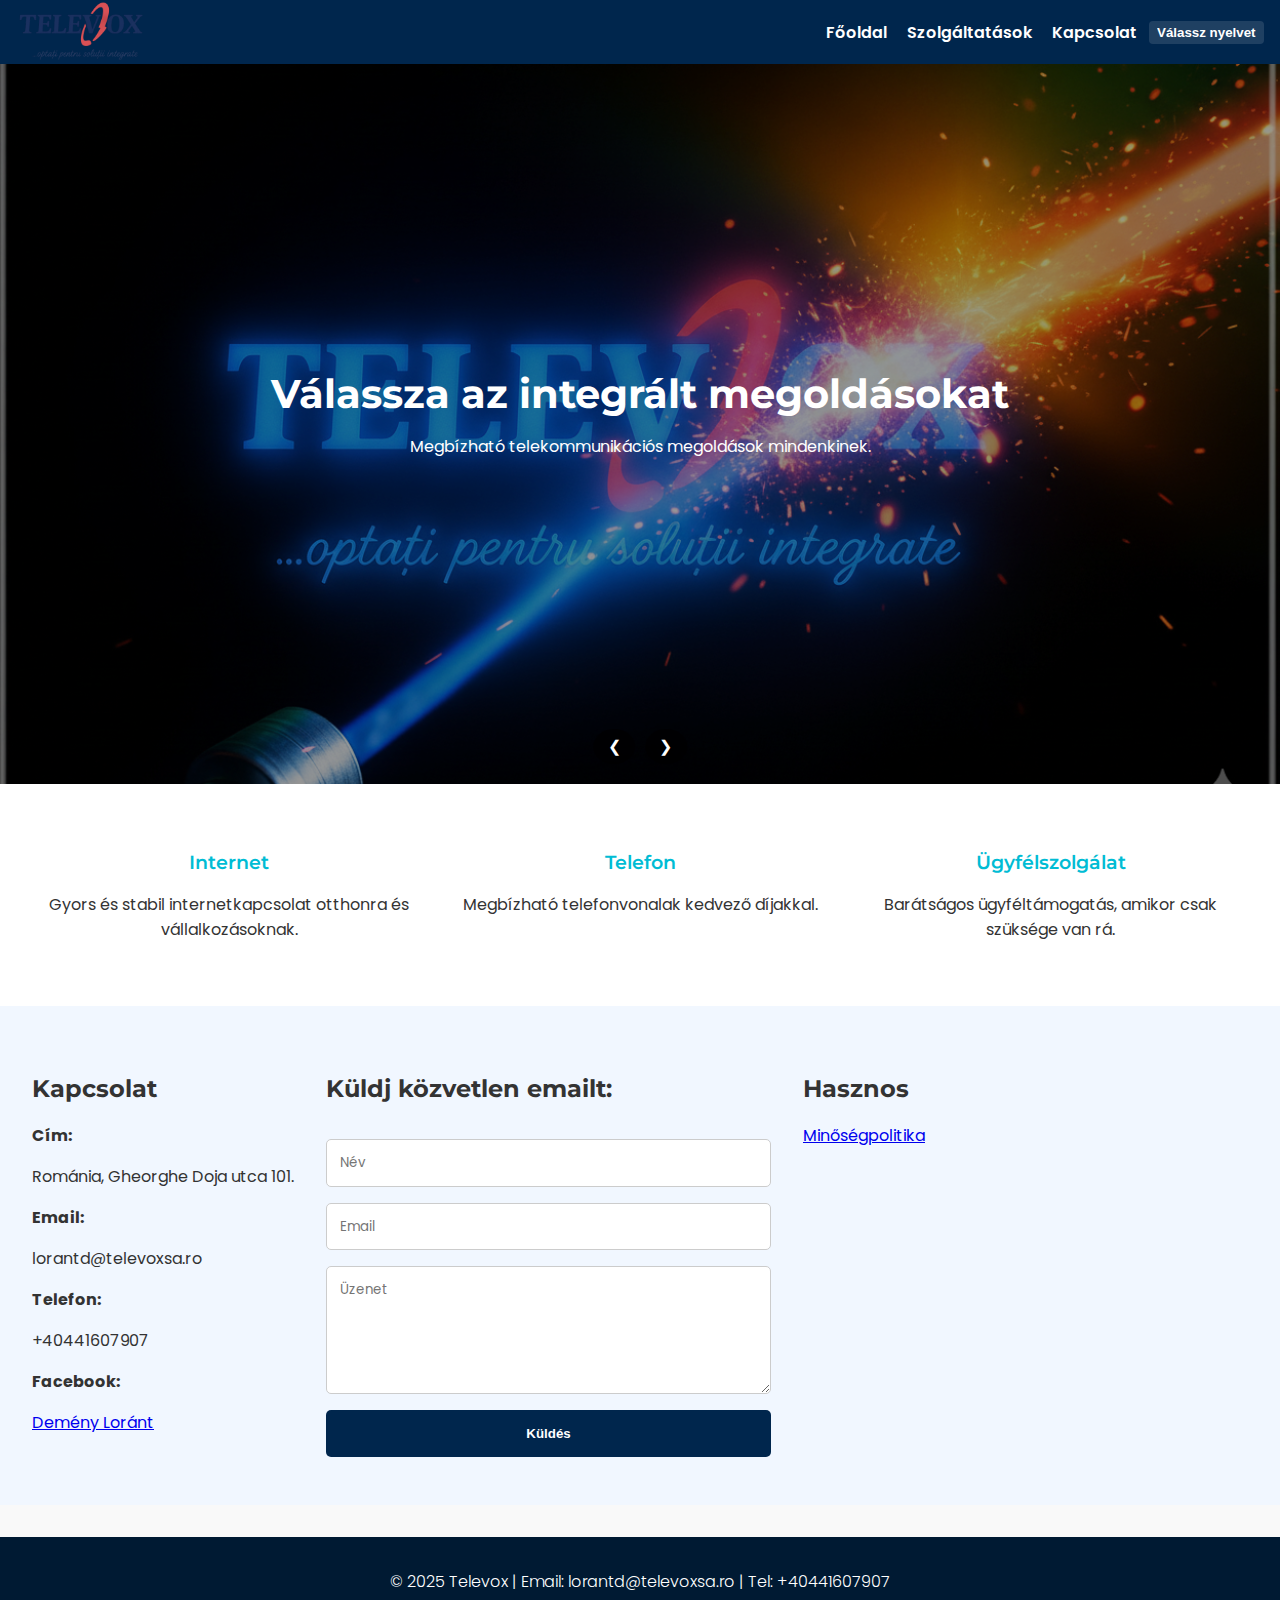
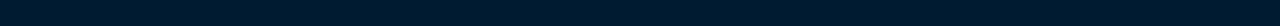
<file: TeleVoxM.html>
<!DOCTYPE html>
<html lang="hu">
<head>
  <meta charset="UTF-8">
  <meta name="viewport" content="width=device-width, initial-scale=1.0">
  <title>Televox</title>
  <link href="https://fonts.googleapis.com/css2?family=Poppins:wght@300;400;600;700&family=Montserrat:wght@400;700&display=swap" rel="stylesheet">
  <link rel="stylesheet" href="stylep.css">
</head>
<body>
  <header>
    <img src="logo.png" alt="Televox logo" class="logo">
    <nav>
      <button class="nav-toggle" aria-expanded="false" aria-controls="nav-menu" aria-label="Toggle navigation">
        <span class="hamburger" aria-hidden="true"></span>
      </button>

      <div id="nav-menu" class="nav-menu" role="menu">
        <a href="#" role="menuitem">Főoldal</a>
        <a href="#services" role="menuitem">Szolgáltatások</a>
        <a href="#contact" role="menuitem">Kapcsolat</a>
        <select name="languages" aria-label="Select language" onchange="if (this.value) location = this.value;">
          <option value="" disabled selected>Válassz nyelvet</option>
          <option value="index.html">Română</option>
          <option value="TeleVoxE.html">English</option>
        </select>
      </div>
    </nav>
  </header>

  <section class="hero" aria-label="Hero">
    <div class="hero-content">
      <h2>Válassza az integrált megoldásokat</h2>
      <p>Megbízható telekommunikációs megoldások mindenkinek.</p>
    </div>
  </section>

  <section id="services" class="services" aria-label="Szolgáltatások">
    <div class="service">
      <h3>Internet</h3>
      <p>Gyors és stabil internetkapcsolat otthonra és vállalkozásoknak.</p>
    </div>
    <div class="service">
      <h3>Telefon</h3>
      <p>Megbízható telefonvonalak kedvező díjakkal.</p>
    </div>
    <div class="service">
      <h3>Ügyfélszolgálat</h3>
      <p>Barátságos ügyféltámogatás, amikor csak szüksége van rá.</p>
    </div>
  </section>

  <section id="contact" class="contact" aria-label="Kapcsolat">
	<div class="contact-info">
    <h2>Kapcsolat</h2>
	<p><b>Cím:</b></p><p>Románia, Gheorghe Doja utca 101.</p>
	<p><b>Email:</b></p><p>lorantd@televoxsa.ro</p>
	<p><b>Telefon:</b></p><p>+40441607907</p>
	<p><b>Facebook:</b></p><a href="https://www.facebook.com/demeny.lorant">Demény Loránt</a>
	</div>
	
    <form action="https://formspree.io/f/xeolvoor" method="POST">
	  <h2 style="display:flex; flex:1; align-items:flex-start;">Küldj közvetlen emailt:</h2>
      <input type="text" name="name" placeholder="Név" required>
      <input type="email" name="email" placeholder="Email" required>
      <textarea name="message" rows="5" placeholder="Üzenet" required></textarea>
      <button type="submit">Küldés</button>
    </form>

	<div style="flex:1 1 300px;max-width:500px;">
	<h2 style="display:flex; flex:1; align-items:flex-start;">Hasznos</h2>
	<a href="PDM.html">Minőségpolitika</a>
	</div>
  </section>

  <footer>
    <p>© 2025 Televox | Email: lorantd@televoxsa.ro | Tel: +40441607907</p>
  </footer>

<script>
    (function() {
        const hero = document.querySelector('.hero');
        if (hero) {
            
            const images = ["intro.png", "slide1.jpg", "slide5.png", "slide10.jpg", "slide4.jpg"]; 
            
            
            const slideTexts = [
                { title: "Optati pentru solutii integrate", description: "Soluții de telecomunicații fiabile pentru toată lumea." }, 
                { title: "Reţele de telecomunicaţii", description: "Soluții complete pentru comunicații rapide și sigure, adaptate nevoilor afacerii tale." }, 
                { title: "Reţele fibra optică", description: "Conexiuni stabile și performante prin cele mai újabb tehnológiák de fibră optică." }, 
                { title: "Rețele structurate", description: "Infrastructuri moderne pentru transmisii clare și eficiente de date și voce." }, 
                { title: "Automatizări industriale", description: "Sisteme inteligente pentru optimizarea proceselor și creșterésa productivității." } 
            ];
            
            let slides = [];
            let current = 0;
            const duration = 6000;
            const heroContent = document.querySelector('.hero .hero-content');
            let autoSlideInterval;

            const firstCyclicIndex = 1;
            const lastCyclicIndex = images.length - 1;
            const cyclicSlidesCount = lastCyclicIndex - firstCyclicIndex + 1;

            /**
             * Funkció az automatikus diavetítés újraindításához
             * Megszakítja a futó időzítőt, majd újra beállít egy újat.
             */
            function startAutoSlide() {
                // Törölje a régi időzítőt, hogy ne fusson több egyszerre
                clearInterval(autoSlideInterval);

                // Kezdje az aktuális diától
                let cycleIndex = current;

                autoSlideInterval = setInterval(() => {
                    cycleIndex++;

                    // A ciklus beállítása a firstCyclicIndex és lastCyclicIndex között
                    if (cycleIndex > lastCyclicIndex) {
                        cycleIndex = firstCyclicIndex;
                    }

                    showSlide(cycleIndex, true);
                }, duration);
            }

            function showSlide(i, isCyclic) {
                // Eltünteti a jelenlegi diát
                if (slides[current]) {
                    slides[current].style.opacity = '0';
                }

                // Ciklikus navigáció kezelése
                if (isCyclic) {
                    if (i > lastCyclicIndex) {
                        i = firstCyclicIndex;
                    }
                    if (i < firstCyclicIndex) {
                        i = lastCyclicIndex;
                    }
                }

                current = i;

                // Megjeleníti az új diát
                slides[current].style.opacity = '1';

                // Szöveg frissítése a dia tartalma szerint
                const textToDisplay = slideTexts[current];

                // Áttűnés a hero-content-en
                heroContent.style.opacity = '0';

                setTimeout(() => {
                    heroContent.innerHTML = `
                        <h2>${textToDisplay.title}</h2>
                        <p>${textToDisplay.description}</p>
                    `;
                    heroContent.style.opacity = '1';
                }, 500);
            }

            // Diák létrehozása és előtöltése
            images.forEach((img, i) => {
                const slide = document.createElement('div');
                slide.className = 'slide';
                slide.style.backgroundImage = `url(${img})`;
                slide.style.opacity = i === 0 ? '1' : '0'; 
                hero.appendChild(slide);
                slides.push(slide);

                // Kép előtöltés
                const pre = new Image();
                pre.src = img;
            });

            // Vezérlők (gombok) létrehozása
            const controls = document.createElement('div');
            controls.className = 'slide-controls';
            controls.innerHTML = '<button id="prev">&#10094;</button><button id="next">&#10095;</button>';
            hero.appendChild(controls);


            // Az első dia megjelenítése és az automatikus diavetítés indítása
            setTimeout(() => {
                showSlide(firstCyclicIndex, false);
                startAutoSlide(); // INDÍTÁS: Elindítja az automatikus lejátszást az első dia megjelenítése után
            }, duration);


            // Gombok eseménykezelői
            document.getElementById('prev').addEventListener('click', () => {
                showSlide(current - 1, true);
                startAutoSlide(); // ÚJRAINDÍTÁS: Újraindítja az automatikus lejátszást
            });
            document.getElementById('next').addEventListener('click', () => {
                showSlide(current + 1, true);
                startAutoSlide(); // ÚJRAINDÍTÁS: Újraindítja az automatikus lejátszást
            });

            
            // Navigáció vezérlő
            const toggle = document.querySelector('.nav-toggle');
            const menu = document.getElementById('nav-menu');
            if (toggle && menu) {
                toggle.addEventListener('click', () => {
                    const isOpen = menu.classList.toggle('open');
                    toggle.setAttribute('aria-expanded', isOpen ? 'true' : 'false');
                });

                menu.addEventListener('click', (e) => {
                    const target = e.target;
                    if (target.tagName === 'A' || target.tagName === 'OPTION') {
                        menu.classList.remove('open');
                        toggle.setAttribute('aria-expanded', 'false');
                    }
                });
            }
        }
    })();
    </script>

</body>
</html>
</file>
<file: stylepd.css>
:root{
      --header-height: 64px;
      --primary: #00264d;
      --accent: #FF5722;
      --secondary-accent: #1976D2; 
      --dark: #001a33;
	  --friendly-accent: #00bcd4;
    }

    * { box-sizing: border-box; }

  body {
      margin: 0;
      font-family: "Times New Roman", serif;
      background: #e6f0ff;
      color: #333;
      padding-top: var(--header-height);
      -webkit-font-smoothing: antialiased;
      -moz-osx-font-smoothing: grayscale;
	  font-size:25px;
    }

    header {
      background: var(--primary);
      color: white;
      padding: 0 1rem;
      display: flex;
      justify-content: space-between;
      align-items: center;
      position: fixed;
      top: 0;
      left: 0;
      right: 0;
      height: var(--header-height);
      z-index: 1000;
    }

    header img.logo {
  /* Töröljük a felesleges és félrevezető 140%-os beállításokat. */
  height: calc(var(--header-height) + 25px); /* 54px, ha a header 64px, így van egy kis padding is */
  width: auto;                              /* Tartsa meg az arányokat */
  max-width: 100%;
  display: block;
  object-fit: contain;                      /* Biztosítja, hogy az egész kép látszódjon */
}
	.hero {
    position: relative;
    height: 40vh;
    color: white;
    text-align: center;
    display: flex;
    flex-direction: column;
    justify-content: center;
    align-items: center;
    overflow: hidden;
    background-image: url("PDC.jpg");
    background-repeat: no-repeat; /* Megakadályozza az ismétlődést */
    background-size: cover;      /* Kitölti a teljes elemet, megtartva az arányt */
    background-position: center; /* Középre igazítja a képet */
}
	.hero .hero-content {
		position: relative;
		z-index: 2;
		padding: 0 1rem;
	}
	.hero .hero-content h1{
		font-size:50px;
		font-family:roboto;
	}
	footer {
      background: var(--dark);
      color: white;
      text-align: center;
      padding: 1rem;
      margin-top: 2rem;
    }
	.politica
	{
	flex: 1 1;
	height:100%;
	background: #e6f0ff;
	}
	.politica-container {
    display: flex;
    align-items: flex-start;
    gap: 2rem;
}

.politica-text {
    flex: 3;
}

.politica-img img {
    width: 150px; /* méret amit akarsz */
    height: auto;
}
</file>
<file: Styleservicii.css>
:root{
      --header-height: 64px;
      --primary: #00264d;
      --accent: #FF5722;
      --secondary-accent: #1976D2; 
      --dark: #001a33;
	  --friendly-accent: #00bcd4;
    }

    * { box-sizing: border-box; }

  body {
      margin: 0;
      font-family: "Times New Roman", serif;
      background: #e6f0ff;
      color: #333;
      padding-top: var(--header-height);
      -webkit-font-smoothing: antialiased;
      -moz-osx-font-smoothing: grayscale;
	  font-size:20px;
    }

    header {
      background: var(--primary);
      color: white;
      padding: 0 1rem;
      display: flex;
      justify-content: space-between;
      align-items: center;
      position: fixed;
      top: 0;
      left: 0;
      right: 0;
      height: var(--header-height);
      z-index: 1000;
    }

    header img.logo {
  /* Töröljük a felesleges és félrevezető 140%-os beállításokat. */
  height: calc(var(--header-height) + 25px); /* 54px, ha a header 64px, így van egy kis padding is */
  width: auto;                              /* Tartsa meg az arányokat */
  max-width: 100%;
  display: block;
  object-fit: contain;                      /* Biztosítja, hogy az egész kép látszódjon */
}
	.hero {
    position: relative;
    height: 70vh;
    color: white;
    text-align: center;
    display: flex;
    flex-direction: column;
    justify-content: center;
    align-items: center;
    overflow: hidden;
    background-image: url("intro.png");
    background-repeat: no-repeat; /* Megakadályozza az ismétlődést */
    background-size: cover;      /* Kitölti a teljes elemet, megtartva az arányt */
    background-position: center; /* Középre igazítja a képet */
}
	.hero .hero-content {
		position: relative;
		z-index: 2;
		padding: 0 1rem;
	}
	.hero .hero-content h1{
		font-size:50px;
		font-family:roboto;
	}
	footer {
      background: var(--dark);
      color: white;
      text-align: center;
      padding: 1rem;
      margin-top: 2rem;
    }
	
 .services {
  display: grid;
  /* 3 egyenlő oszlopot hoz létre */
  grid-template-columns: repeat(3, 1fr); 
  /* Távolság az elemek között (vízszintesen és függőlegesen is) */
  gap: 30px; 
  padding: 4rem 2rem;
  background: white;
  /* Opcionális: maximális szélesség, hogy nagy monitoron ne nyúljon szét nagyon */
  max-width: 100%;
  margin: 0 auto; /* Középre igazítja az egész blokkot */
}

    .service {
  background: #ffffff;
  padding: 2rem;
  border-radius: 10px; /* Lekerekített sarkok */
  box-shadow: 0 4px 15px rgba(0, 0, 0, 0.1); /* Finom árnyék */
  text-align: center;
  transition: transform 0.3s ease, box-shadow 0.3s ease; /* Animáció */
  
  /* A flexbox tulajdonságokat törölhetjük, mert a szülő (grid) kezeli a méretet, 
     kivéve ha a kártyán belüli tartalmat akarod igazítani */
  display: flex;
  flex-direction: column;
  align-items: center;
}

/* Ez egy kis extra: ha ráviszed az egeret, kicsit megemelkedik */
.service:hover {
  transform: translateY(-5px);
  box-shadow: 0 8px 25px rgba(0, 0, 0, 0.15);
}

    .service h3 {
      color: var(--friendly-accent);
    }
</file>
<file: stylep.css>
:root{
      --header-height: 64px;
      --primary: #00264d;
      --accent: #FF5722;
      --secondary-accent: #1976D2; 
      --dark: #001a33;
	  --friendly-accent: #00bcd4;
    }

    * { box-sizing: border-box; }

    body {
      margin: 0;
      font-family: 'Poppins', sans-serif;
      background: #f9f9f9;
      color: #333;
      padding-top: var(--header-height);
      -webkit-font-smoothing: antialiased;
      -moz-osx-font-smoothing: grayscale;
    }
    
    h1, h2 {
      font-family: 'Montserrat', sans-serif;
      font-weight: 700;
    }
    
    h3 {
      font-family: 'Montserrat', sans-serif;
      font-weight: 600;
    }
    
    header {
      background: var(--primary);
      color: white;
      padding: 0 1rem;
      display: flex;
      justify-content: space-between;
      align-items: center;
      position: fixed;
      top: 0;
      left: 0;
      right: 0;
      height: var(--header-height);
      z-index: 1000;
    }

    header img.logo {
      height: 140%;
      width: 140%;
      width: auto;
      max-width: 100%;
      display: block;
    }

    nav {
      display: flex;
      align-items: center;
      gap: 0.75rem;
    }

    .nav-menu {
      display: flex;
      align-items: center;
      gap: 0.75rem;
    }

    nav a {
      color: white;
      text-decoration: none;
      font-weight: 600;
      margin-left: 0.5rem;
      transition: color 0.2s ease;
    }

    nav a:hover {
      color: var(--accent);
    }

    nav select {
      padding: 0.25rem 0.5rem;
      border-radius: 4px;
      border: none;
      background: rgba(255,255,255,0.12);
      color: #fff;
      font-weight: 600;
      cursor: pointer;
      -webkit-appearance: none;
      appearance: none;
      outline: none;
    }

    nav select option {
      color: #000;
      background: #fff;
    }

    nav select option[disabled] {
      color: #ddd;
    }

    nav select:focus {
      box-shadow: 0 0 0 3px rgba(255,87,34,0.3);
    }

    .nav-toggle {
      display: none;
      background: transparent;
      border: none;
      color: white;
      padding: 0.25rem;
      cursor: pointer;
      margin-left: 0.5rem;
    }

    .nav-toggle .hamburger {
      width: 24px;
      height: 2px;
      background: white;
      display: block;
      position: relative;
    }
    .nav-toggle .hamburger::before,
    .nav-toggle .hamburger::after {
      content: "";
      position: absolute;
      left: 0;
      width: 24px;
      height: 2px;
      background: white;
      display: block;
    }
    .nav-toggle .hamburger::before { top: -7px; }
    .nav-toggle .hamburger::after { top: 7px; }

    .hero {
      position: relative;
      height: 80vh;
      color: white;
      text-align: center;
      display: flex;
      flex-direction: column;
      justify-content: center;
      align-items: center;
      overflow: hidden;
    }

    .hero .hero-content {
		position: relative;
		z-index: 2;
		padding: 0 1rem;
		transition: opacity 0.8s ease-in-out;
	}


    .hero h2 {
      font-size: 2.5rem;
      margin: 0 0 1rem;
    }

    .hero p { margin: 0 0 1.25rem; }

    .hero .slide {
      position: absolute;
      top: 0;
      left: 0;
      right: 0;
      bottom: 0;
      background-size: cover;
      background-position: center;
      transition: opacity 1s ease-in-out;
      opacity: 0;
      z-index: 1;
      background-blend-mode: multiply;
      background-color: rgba(0, 0, 0, 0.4);
    }

    .hero .slide-controls {
      position: absolute;
      bottom: 20px;
      left: 50%;
      transform: translateX(-50%);
      display: flex;
      gap: 10px;
      z-index: 3;
    }

    .hero .slide-controls button {
      background: rgba(0,0,0,0.6);
      color: white;
      border: none;
      padding: 0.5rem 0.9rem;
      border-radius: 50%;
      font-size: 1rem;
      cursor: pointer;
      transition: background 0.2s ease;
    }

    .hero .slide-controls button:hover {
      background: var(--accent);
    }

    @media (max-width: 600px) {
      .hero .slide-controls button {
        padding: 0.3rem 0.6rem;
        font-size: 0.9rem;
      }
    }

    .services {
      display: flex;
      justify-content: space-around;
      padding: 3rem 2rem;
      background: white;
      gap: 1rem;
      flex-wrap: wrap;
    }

    .service {
      flex: 1 1 240px;
      max-width: 33%;
      text-align: center;
      min-width: 220px;
    }

    .service h3 {
      color: var(--friendly-accent);
    }
    
    .contact {
      padding: 3rem 2rem;
      background: #f1f7ff;
      display: flex;
      justify-content: space-around;
      align-items: flex-start;
      flex-wrap: wrap;
      gap: 2rem;
    }

    .contact form {
      flex:1 1 300px;
      max-width:500px;
      margin: auto;
      display: flex;
      flex-direction: column;
      gap: 1rem;
    }
	
    .contact input, .contact textarea {
      padding: 0.8rem;
      border: 1px solid #ccc;
      border-radius: 5px;
      font-family: inherit;
    }

    .contact button {
      background: var(--primary);
      color: white;
      border: none;
      padding: 1rem;
      border-radius: 5px;
      cursor: pointer;
      font-weight: 600;
      transition: background 0.2s ease;
    }
    
    .contact button:hover {
        background: var(--secondary-accent);
    }
    
	.contact-info{
	flex:1 1 300px
	max-width:400px;
	}
    

    footer {
      background: var(--dark);
      color: white;
      text-align: center;
      padding: 1rem;
      margin-top: 2rem;
      font-weight: 300;
    }

    .cta-btn {
      display: inline-block;
      background: var(--accent);
      color: white;
      text-decoration: none;
      padding: 0.9rem 1.6rem;
      font-size: 1rem;
      border-radius: 5px;
      cursor: pointer;
      font-weight: 700;
      transition: background 0.2s ease;
    }

    .cta-btn:hover {
      background: #d84315;
    }

    @media (max-width: 900px) {
      .service { max-width: 45%; }
    }

    @media (max-width: 600px) {
      .logo { height: 35px; }
      .hero h2 { font-size: 1.8rem; }
      .service { max-width: 100%; }

      .nav-toggle { display: inline-flex; align-items: center; justify-content: center; }

      .nav-menu {
        display: none;
        position: absolute;
        top: var(--header-height);
        right: 0;
        left: 0;
        background: var(--primary);
        padding: 0.75rem 1rem;
        flex-direction: column;
        gap: 0.5rem;
        align-items: stretch;
      }

      .nav-menu.open {
        display: flex;
      }

      .nav-menu a {
        display: block;
        padding: 0.5rem 0.25rem;
      }

      .nav-menu select {
        width: 100%;
        box-sizing: border-box;
        padding: 0.5rem;
        margin-top: 0.25rem;
        background: #fff;
        color: #000;
        font-weight: normal;
      }
	  
    }
</file>
